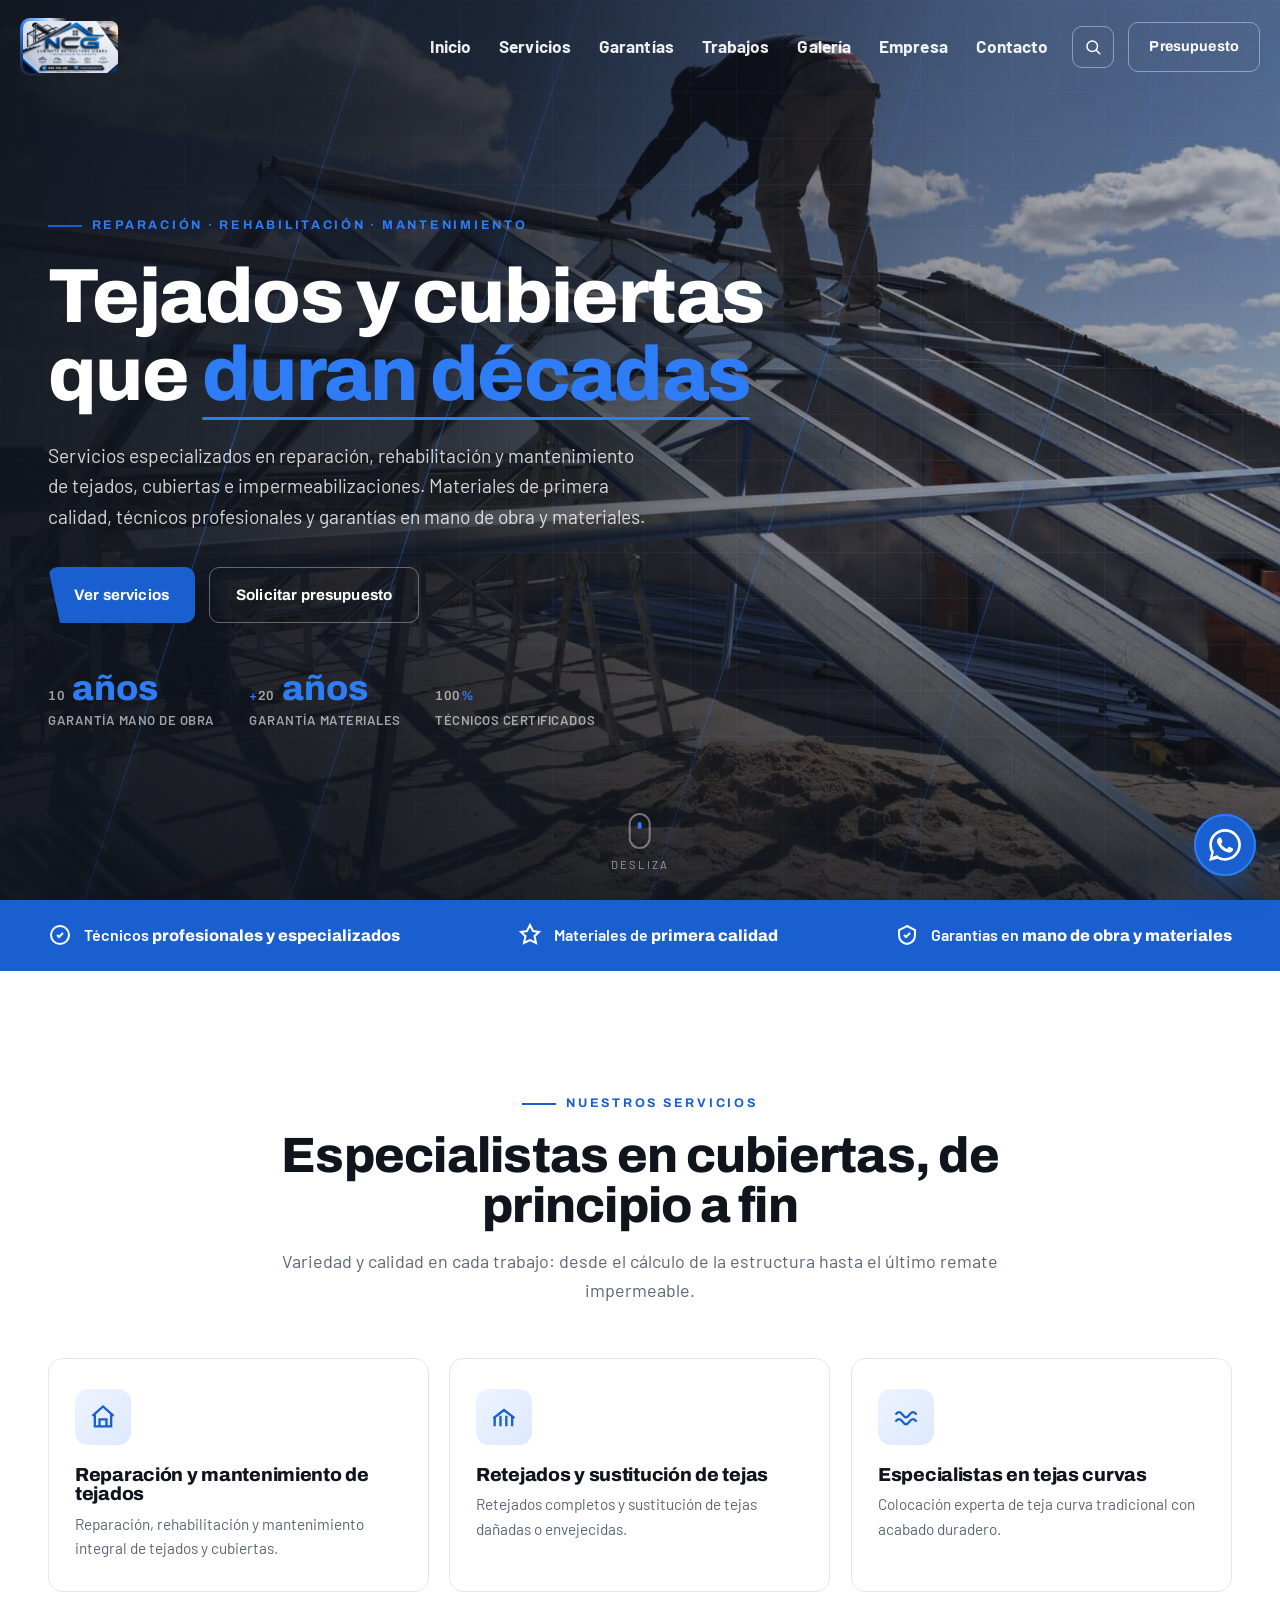
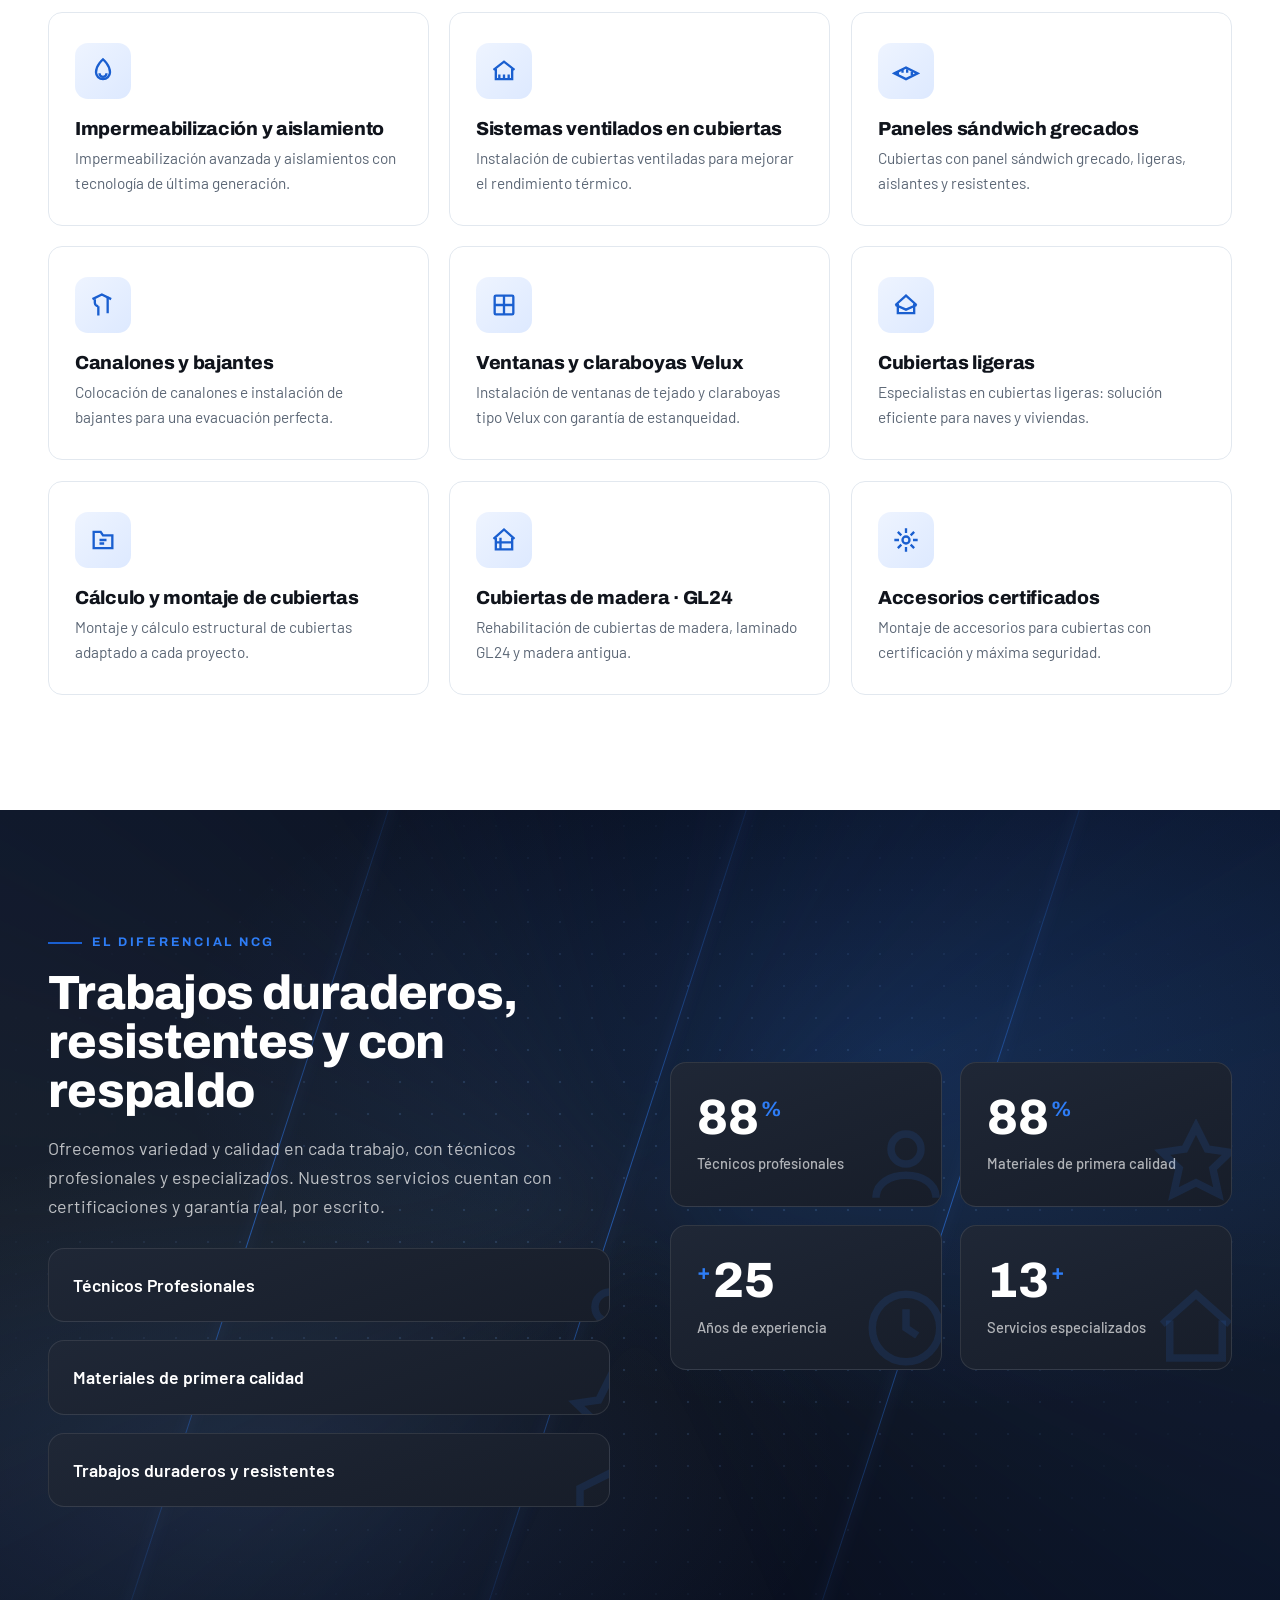
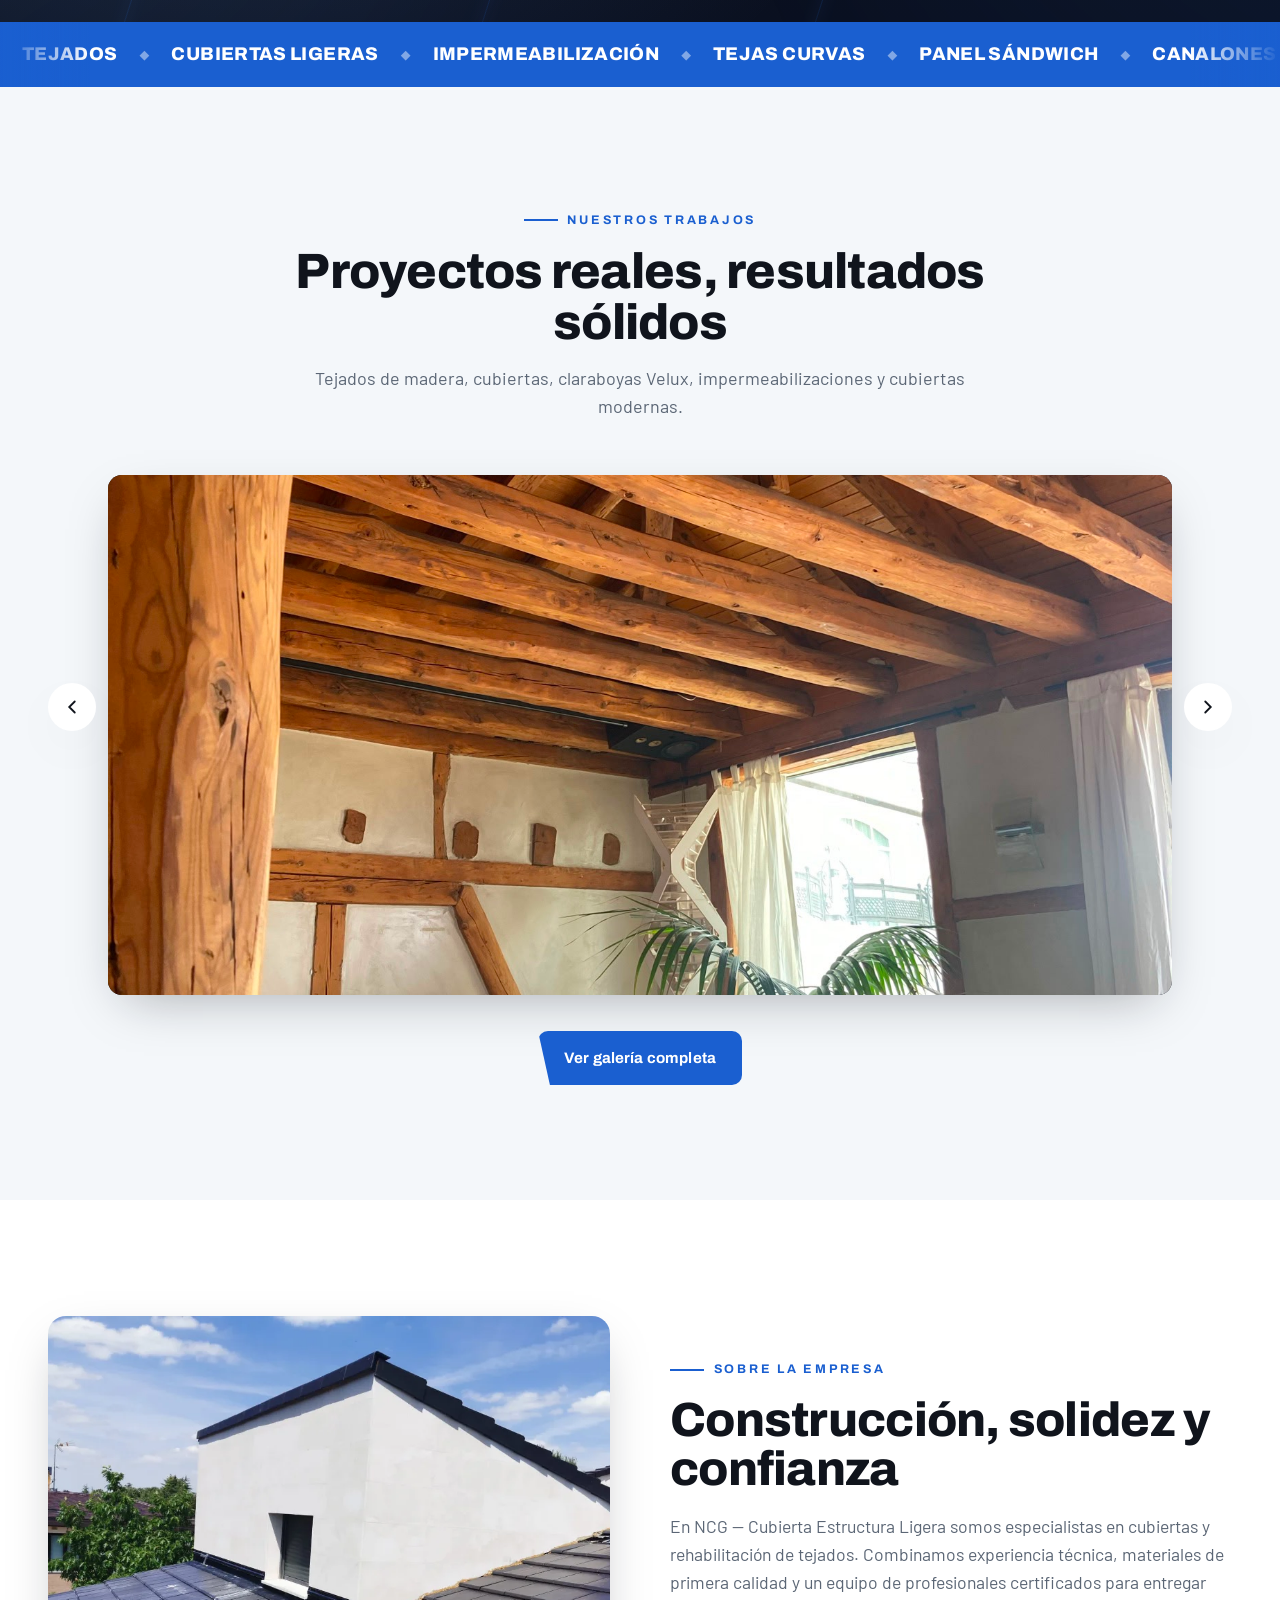
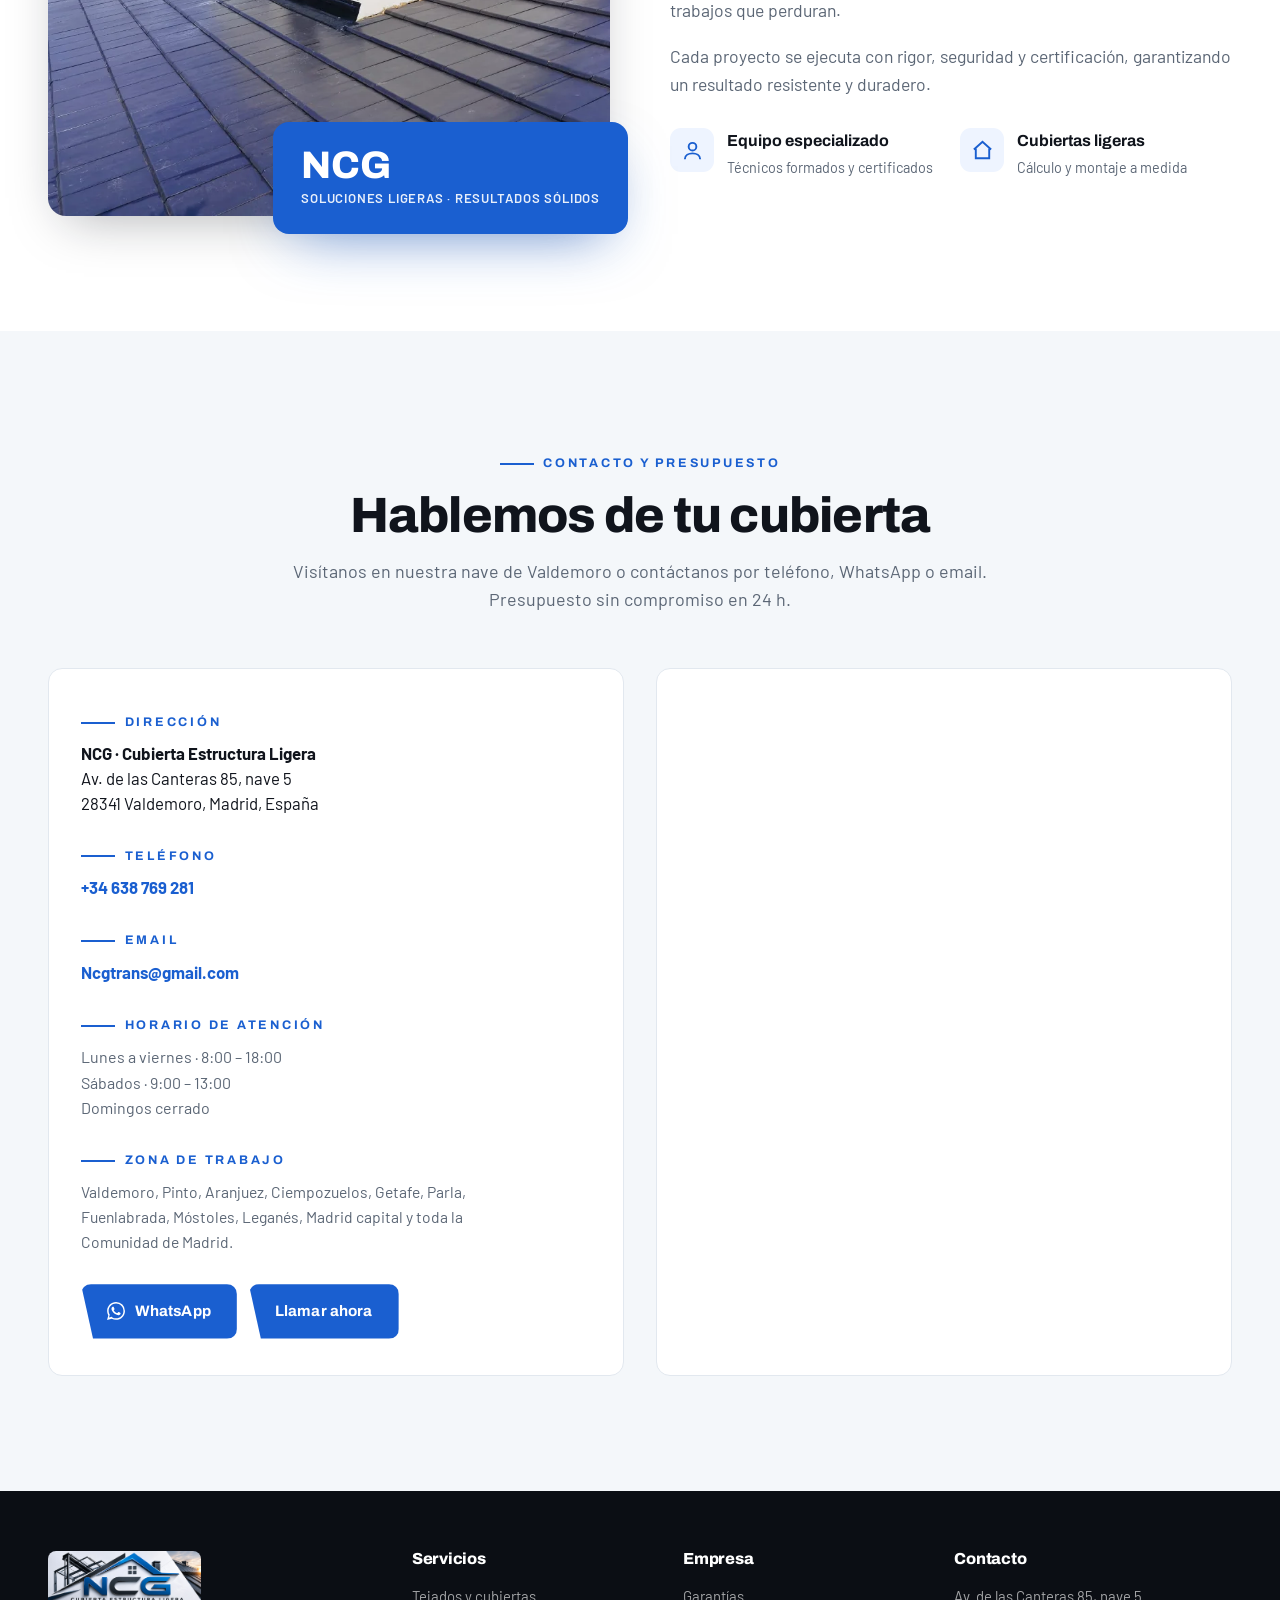
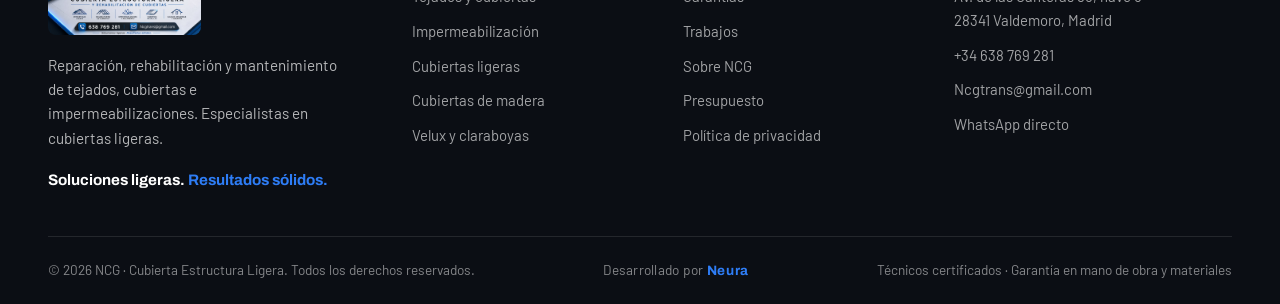
<file: index.html>
<!DOCTYPE html>
<html lang="es">
<head>
<meta charset="UTF-8">
<meta name="viewport" content="width=device-width, initial-scale=1.0">
<title>Cubiertas y tejados en Valdemoro (Madrid) — NCG Cubierta Estructura Ligera</title>
<meta name="description" content="Constructora NCG en Valdemoro, Madrid. Reparación y rehabilitación de tejados, cubiertas ligeras, panel sándwich, impermeabilización, Velux y canalones para viviendas, comunidades y naves en toda la Comunidad de Madrid. +28 años de experiencia. 10 años de garantía en mano de obra y +20 en materiales.">
<meta name="keywords" content="cubiertas Valdemoro, tejados Madrid, cubiertas ligeras Madrid, panel sándwich Madrid, impermeabilización cubiertas Madrid, rehabilitación tejados Valdemoro, Velux Madrid, canalones Madrid, constructora cubiertas Comunidad de Madrid">
<meta name="author" content="NCG · Cubierta Estructura Ligera">
<meta name="robots" content="index, follow">
<meta name="geo.region" content="ES-MD">
<meta name="geo.placename" content="Valdemoro">
<meta name="geo.position" content="40.1916;-3.6741">
<meta name="ICBM" content="40.1916, -3.6741">

<!-- Open Graph -->
<meta property="og:type" content="website">
<meta property="og:locale" content="es_ES">
<meta property="og:title" content="Cubiertas y tejados en Valdemoro (Madrid) — NCG Cubierta Estructura Ligera">
<meta property="og:description" content="Reparación y rehabilitación de tejados, cubiertas ligeras, panel sándwich, impermeabilización y Velux en Valdemoro y toda la Comunidad de Madrid. Técnicos certificados y garantía real.">
<meta property="og:url" content="https://ncgcubiertaestructuraligera.com/">
<meta property="og:image" content="https://ncgcubiertaestructuraligera.com/assets/logo-banner.jpg">
<meta property="og:site_name" content="NCG · Cubierta Estructura Ligera">

<link rel="canonical" href="https://ncgcubiertaestructuraligera.com/">

<!-- JSON-LD: RoofingContractor -->
<script type="application/ld+json">
{
  "@context": "https://schema.org",
  "@type": "RoofingContractor",
  "@id": "https://ncgcubiertaestructuraligera.com/#business",
  "name": "NCG · Cubierta Estructura Ligera",
  "alternateName": "Constructora NCG",
  "description": "Constructora especializada en cubiertas y tejados en Valdemoro, Madrid. Reparación, rehabilitación y mantenimiento de tejados, cubiertas ligeras, panel sándwich, impermeabilización, canalones y ventanas Velux.",
  "url": "https://ncgcubiertaestructuraligera.com/",
  "logo": "https://ncgcubiertaestructuraligera.com/assets/logo-ncg.png",
  "image": "https://ncgcubiertaestructuraligera.com/assets/logo-banner.jpg",
  "telephone": "+34638769281",
  "email": "Ncgtrans@gmail.com",
  "priceRange": "€€",
  "address": {
    "@type": "PostalAddress",
    "streetAddress": "Av. de las Canteras 85, nave 5",
    "addressLocality": "Valdemoro",
    "addressRegion": "Madrid",
    "postalCode": "28341",
    "addressCountry": "ES"
  },
  "geo": {
    "@type": "GeoCoordinates",
    "latitude": 40.1916,
    "longitude": -3.6741
  },
  "areaServed": [
    {"@type": "City", "name": "Valdemoro"},
    {"@type": "City", "name": "Pinto"},
    {"@type": "City", "name": "Ciempozuelos"},
    {"@type": "City", "name": "San Martín de la Vega"},
    {"@type": "City", "name": "Aranjuez"},
    {"@type": "City", "name": "Getafe"},
    {"@type": "City", "name": "Parla"},
    {"@type": "City", "name": "Fuenlabrada"},
    {"@type": "City", "name": "Móstoles"},
    {"@type": "City", "name": "Leganés"},
    {"@type": "City", "name": "Madrid"},
    {"@type": "AdministrativeArea", "name": "Comunidad de Madrid"}
  ],
  "sameAs": [
    "https://wa.me/34638769281"
  ],
  "contactPoint": [{
    "@type": "ContactPoint",
    "telephone": "+34638769281",
    "contactType": "customer service",
    "areaServed": "ES",
    "availableLanguage": ["es"]
  }],
  "hasOfferCatalog": {
    "@type": "OfferCatalog",
    "name": "Servicios de cubiertas y tejados",
    "itemListElement": [
      {"@type": "Offer", "itemOffered": {"@type": "Service", "name": "Reparación y mantenimiento de tejados"}},
      {"@type": "Offer", "itemOffered": {"@type": "Service", "name": "Retejados y sustitución de tejas"}},
      {"@type": "Offer", "itemOffered": {"@type": "Service", "name": "Especialistas en tejas curvas"}},
      {"@type": "Offer", "itemOffered": {"@type": "Service", "name": "Impermeabilización y aislamiento"}},
      {"@type": "Offer", "itemOffered": {"@type": "Service", "name": "Sistemas ventilados en cubiertas"}},
      {"@type": "Offer", "itemOffered": {"@type": "Service", "name": "Paneles sándwich grecados"}},
      {"@type": "Offer", "itemOffered": {"@type": "Service", "name": "Canalones y bajantes"}},
      {"@type": "Offer", "itemOffered": {"@type": "Service", "name": "Ventanas y claraboyas Velux"}},
      {"@type": "Offer", "itemOffered": {"@type": "Service", "name": "Cubiertas ligeras"}},
      {"@type": "Offer", "itemOffered": {"@type": "Service", "name": "Cálculo y montaje de cubiertas"}},
      {"@type": "Offer", "itemOffered": {"@type": "Service", "name": "Cubiertas de madera laminada GL24"}},
      {"@type": "Offer", "itemOffered": {"@type": "Service", "name": "Accesorios certificados"}}
    ]
  }
}
</script>
<link rel="preconnect" href="https://fonts.googleapis.com">
<link rel="preconnect" href="https://fonts.gstatic.com" crossorigin>
<link href="https://fonts.googleapis.com/css2?family=Archivo:wght@500;600;700;800;900&family=Barlow:wght@400;500;600;700&display=swap" rel="stylesheet">
<link rel="icon" type="image/png" href="assets/logo-ncg.png">
<link rel="shortcut icon" type="image/png" href="assets/logo-ncg.png">
<link rel="apple-touch-icon" href="assets/logo-ncg.png">
<link rel="stylesheet" href="assets/styles.css">
<script>document.documentElement.classList.add('js-anim');</script>
<script src="assets/image-slot.js"></script>
</head>
<body style="background-color: rgb(255, 255, 255)">

<div class="scroll-progress" id="sp"></div>

<!-- ============ HEADER ============ -->
<header class="header" id="top">
  <div class="wrap header-inner">
    <a href="#top" class="brand">
      <span class="brand-logo"><img src="assets/logo-banner.jpg" alt="NCG Cubierta Estructura Ligera y Rehabilitación de Cubiertas"></span>
    </a>
    <nav class="nav">
      <a href="#top" id="goTop">Inicio</a>
      <a href="#servicios">Servicios</a>
      <a href="#garantias">Garantías</a>
      <a href="#galeria">Trabajos</a>
      <a href="#" id="openGallery">Galería</a>
      <a href="#sobre">Empresa</a>
      <a href="#contacto">Contacto</a>
    </nav>
    <div class="header-cta">
      <button class="search-toggle" id="searchBtn" type="button" aria-label="Buscar en la web">
        <svg viewBox="0 0 24 24" fill="none" stroke="currentColor" stroke-width="2" stroke-linecap="round" stroke-linejoin="round"><circle cx="11" cy="11" r="7"/><path d="m21 21-4.3-4.3"/></svg>
      </button>
      <a href="#contacto" class="btn btn-ghost">Presupuesto</a>
    </div>
    <button class="menu-toggle" aria-label="Menú"><span></span><span></span><span></span></button>
  </div>
</header>

<!-- ============ HERO ============ -->
<section class="hero" data-screen-label="Hero">
  <div class="hero-bg">
    <div class="hero-photo"><img id="heroImg" src="uploads/NCG%20trabajos%20realizados%208.jpeg" alt="Cubierta ligera con estructura metálica instalada por NCG en Valdemoro, Madrid"></div>
  </div>
  <div class="beams"><span style="left:18%"></span><span style="left:34%"></span><span style="left:62%"></span><span style="left:81%"></span></div>
  <div class="hero-build" aria-hidden="true">
    <div class="bp-grid"></div>
    <svg class="bp-truss" viewBox="0 0 400 120" fill="none">
      <line x1="10" y1="100" x2="390" y2="100" pathLength="1" style="animation-delay:.45s"></line>
      <line x1="10" y1="100" x2="200" y2="18" pathLength="1" style="animation-delay:0s"></line>
      <line x1="200" y1="18" x2="390" y2="100" pathLength="1" style="animation-delay:.2s"></line>
      <line x1="200" y1="18" x2="200" y2="100" pathLength="1" style="animation-delay:.75s"></line>
      <line x1="105" y1="59" x2="200" y2="100" pathLength="1" style="animation-delay:.95s"></line>
      <line x1="295" y1="59" x2="200" y2="100" pathLength="1" style="animation-delay:1.1s"></line>
      <circle cx="200" cy="18" r="4.2" style="animation-delay:.4s"></circle>
      <circle cx="10" cy="100" r="4.2" style="animation-delay:.55s"></circle>
      <circle cx="390" cy="100" r="4.2" style="animation-delay:.6s"></circle>
      <circle cx="200" cy="100" r="4.2" style="animation-delay:.9s"></circle>
      <circle cx="105" cy="59" r="3.6" style="animation-delay:1.05s"></circle>
      <circle cx="295" cy="59" r="3.6" style="animation-delay:1.2s"></circle>
    </svg>
  </div>
  <div class="wrap hero-inner">
    <div class="hero-grid">
      <div class="hero-copy">
        <span class="eyebrow light reveal">Reparación · Rehabilitación · Mantenimiento</span>
        <h1 class="reveal d1">Tejados y cubiertas que <span class="hl">duran décadas</span></h1>
        <p class="lead reveal d2">Servicios especializados en reparación, rehabilitación y mantenimiento de tejados, cubiertas e impermeabilizaciones. Materiales de primera calidad, técnicos profesionales y garantías en mano de obra y materiales.</p>
        <div class="hero-cta reveal d3">
          <a href="#servicios" class="btn">Ver servicios</a>
          <a href="#contacto" class="btn btn-outline-light">Solicitar presupuesto</a>
        </div>
        <div class="hero-stats reveal d4">
          <div class="hstat"><b><span data-count="10">0</span><em> años</em></b><span>Garantía mano de obra</span></div>
          <div class="hstat"><b><span class="pfx">+</span><span data-count="20">0</span><em> años</em></b><span>Garantía materiales</span></div>
          <div class="hstat"><b><span data-count="100">0</span><span class="pfx">%</span></b><span>Técnicos certificados</span></div>
        </div>
      </div>
    </div>
  </div>
  <a href="#servicios" class="scroll-cue"><span class="dot"></span>Desliza</a>
</section>

<!-- ============ TRUST STRIP ============ -->
<div class="trust-strip">
  <div class="wrap">
    <div class="ts"><svg viewBox="0 0 24 24" fill="none" stroke="currentColor" stroke-width="2"><path d="M9 12l2 2 4-4"/><circle cx="12" cy="12" r="9"/></svg><span>Técnicos <b>profesionales y especializados</b></span></div>
    <div class="ts"><svg viewBox="0 0 24 24" fill="none" stroke="currentColor" stroke-width="2"><path d="M12 2l3 6 6 .9-4.5 4.3L18 20l-6-3-6 3 1.5-6.8L3 8.9 9 8z"/></svg><span>Materiales de <b>primera calidad</b></span></div>
    <div class="ts"><svg viewBox="0 0 24 24" fill="none" stroke="currentColor" stroke-width="2"><path d="M9 12l2 2 4-4"/><path d="M12 3l8 4v5c0 5-3.5 8-8 9-4.5-1-8-4-8-9V7z"/></svg><span>Garantías en <b>mano de obra y materiales</b></span></div>
  </div>
</div>

<!-- ============ SERVICIOS ============ -->
<section class="servicios sec-pad" id="servicios" data-screen-label="Servicios">
  <div class="wrap">
    <div class="sec-head center reveal">
      <span class="eyebrow center">Nuestros servicios</span>
      <h2>Especialistas en cubiertas, de principio a fin</h2>
      <p>Variedad y calidad en cada trabajo: desde el cálculo de la estructura hasta el último remate impermeable.</p>
    </div>
    <div class="serv-grid">

      <article class="serv-card reveal">
        <div class="serv-ic"><svg viewBox="0 0 24 24" fill="none" stroke="currentColor" stroke-width="2"><path d="M3 11l9-8 9 8"/><path d="M5 10v10h14V10"/><path d="M9 20v-6h6v6"/></svg></div>
        <h3>Reparación y mantenimiento de tejados</h3>
        <p>Reparación, rehabilitación y mantenimiento integral de tejados y cubiertas.</p>
      </article>

      <article class="serv-card reveal d1">
        <div class="serv-ic"><svg viewBox="0 0 24 24" fill="none" stroke="currentColor" stroke-width="2"><path d="M3 13l9-7 9 7"/><path d="M4 12l0 8M9 11l0 9M14 11l0 9M19 12l0 8"/></svg></div>
        <h3>Retejados y sustitución de tejas</h3>
        <p>Retejados completos y sustitución de tejas dañadas o envejecidas.</p>
      </article>

      <article class="serv-card reveal d2">
        <div class="serv-ic"><svg viewBox="0 0 24 24" fill="none" stroke="currentColor" stroke-width="2"><path d="M3 16c2-3 4-3 6 0s4 3 6 0 4-3 6 0"/><path d="M3 10c2-3 4-3 6 0s4 3 6 0 4-3 6 0"/></svg></div>
        <h3>Especialistas en tejas curvas</h3>
        <p>Colocación experta de teja curva tradicional con acabado duradero.</p>
      </article>

      <article class="serv-card reveal">
        <div class="serv-ic"><svg viewBox="0 0 24 24" fill="none" stroke="currentColor" stroke-width="2"><path d="M12 2s6 5 6 11a6 6 0 01-12 0c0-6 6-11 6-11z"/><path d="M9 14a3 3 0 006 0"/></svg></div>
        <h3>Impermeabilización y aislamiento</h3>
        <p>Impermeabilización avanzada y aislamientos con tecnología de última generación.</p>
      </article>

      <article class="serv-card reveal d1">
        <div class="serv-ic"><svg viewBox="0 0 24 24" fill="none" stroke="currentColor" stroke-width="2"><path d="M3 11l9-7 9 7"/><path d="M5 10v9h14v-9"/><path d="M8 19v-4M12 19v-4M16 19v-4"/></svg></div>
        <h3>Sistemas ventilados en cubiertas</h3>
        <p>Instalación de cubiertas ventiladas para mejorar el rendimiento térmico.</p>
      </article>

      <article class="serv-card reveal d2">
        <div class="serv-ic"><svg viewBox="0 0 24 24" fill="none" stroke="currentColor" stroke-width="2"><path d="M2 14l10-5 10 5-10 5z"/><path d="M5 12.5v3M9 10.5v3M13 10.5v3M17 12.5v3"/></svg></div>
        <h3>Paneles sándwich grecados</h3>
        <p>Cubiertas con panel sándwich grecado, ligeras, aislantes y resistentes.</p>
      </article>

      <article class="serv-card reveal">
        <div class="serv-ic"><svg viewBox="0 0 24 24" fill="none" stroke="currentColor" stroke-width="2"><path d="M3 7l8-4 8 4"/><path d="M5 7v3a3 3 0 003 3h0"/><path d="M8 13v8"/><path d="M16 5v14"/></svg></div>
        <h3>Canalones y bajantes</h3>
        <p>Colocación de canalones e instalación de bajantes para una evacuación perfecta.</p>
      </article>

      <article class="serv-card reveal d1">
        <div class="serv-ic"><svg viewBox="0 0 24 24" fill="none" stroke="currentColor" stroke-width="2"><rect x="4" y="4" width="16" height="16" rx="1"/><path d="M12 4v16M4 12h16"/></svg></div>
        <h3>Ventanas y claraboyas Velux</h3>
        <p>Instalación de ventanas de tejado y claraboyas tipo Velux con garantía de estanqueidad.</p>
      </article>

      <article class="serv-card reveal d2">
        <div class="serv-ic"><svg viewBox="0 0 24 24" fill="none" stroke="currentColor" stroke-width="2"><path d="M3 12l9-8 9 8"/><path d="M5 11v8h14v-8"/><path d="M3 12l9 4 9-4"/></svg></div>
        <h3>Cubiertas ligeras</h3>
        <p>Especialistas en cubiertas ligeras: solución eficiente para naves y viviendas.</p>
      </article>

      <article class="serv-card reveal">
        <div class="serv-ic"><svg viewBox="0 0 24 24" fill="none" stroke="currentColor" stroke-width="2"><path d="M4 19V5h6l2 3h8v11z"/><path d="M9 12h6M9 15h4"/></svg></div>
        <h3>Cálculo y montaje de cubiertas</h3>
        <p>Montaje y cálculo estructural de cubiertas adaptado a cada proyecto.</p>
      </article>

      <article class="serv-card reveal d1">
        <div class="serv-ic"><svg viewBox="0 0 24 24" fill="none" stroke="currentColor" stroke-width="2"><path d="M3 11l9-8 9 8"/><path d="M5 10v10h14V10"/><path d="M5 14h14M9 10v10"/></svg></div>
        <h3>Cubiertas de madera · GL24</h3>
        <p>Rehabilitación de cubiertas de madera, laminado GL24 y madera antigua.</p>
      </article>

      <article class="serv-card reveal d2">
        <div class="serv-ic"><svg viewBox="0 0 24 24" fill="none" stroke="currentColor" stroke-width="2"><circle cx="12" cy="12" r="3"/><path d="M12 2v4M12 18v4M2 12h4M18 12h4M5 5l3 3M16 16l3 3M19 5l-3 3M8 16l-3 3"/></svg></div>
        <h3>Accesorios certificados</h3>
        <p>Montaje de accesorios para cubiertas con certificación y máxima seguridad.</p>
      </article>

    </div>
  </div>
</section>

<!-- ============ GARANTÍAS ============ -->
<section class="garantias sec-pad" id="garantias" data-screen-label="Garantías">
  <div class="gbg"><span style="left:20%"></span><span style="left:48%"></span><span style="left:74%"></span></div>
  <div class="wrap">
    <div class="gar-grid">
      <div class="gar-left reveal-l">
        <span class="eyebrow light">El diferencial NCG</span>
        <h2>Trabajos duraderos, resistentes y con respaldo</h2>
        <p>Ofrecemos variedad y calidad en cada trabajo, con técnicos profesionales y especializados. Nuestros servicios cuentan con certificaciones y garantía real, por escrito.</p>
        <div class="gar-cards">
          <div class="stat-card">
            <div class="lab gar-title">Técnicos Profesionales</div>
            <div class="ic"><svg viewBox="0 0 24 24" fill="none" stroke="currentColor" stroke-width="2"><circle cx="12" cy="8" r="4"/><path d="M4 21c0-4 4-6 8-6s8 2 8 6"/></svg></div>
          </div>
          <div class="stat-card">
            <div class="lab gar-title">Materiales de primera calidad</div>
            <div class="ic"><svg viewBox="0 0 24 24" fill="none" stroke="currentColor" stroke-width="2"><path d="M12 2l3 6 6 .9-4.5 4.3L18 20l-6-3-6 3 1.5-6.8L3 8.9 9 8z"/></svg></div>
          </div>
          <div class="stat-card">
            <div class="lab gar-title">Trabajos duraderos y resistentes</div>
            <div class="ic"><svg viewBox="0 0 24 24" fill="none" stroke="currentColor" stroke-width="2"><path d="M12 3l8 4v5c0 5-3.5 8-8 9-4.5-1-8-4-8-9V7z"/></svg></div>
          </div>
        </div>
      </div>
      <div class="stat-cards reveal-r">
        <div class="stat-card">
          <div class="big"><span data-count="100" data-prefix="">0</span><span class="suf">%</span></div>
          <div class="lab">Técnicos profesionales</div>
          <div class="ic"><svg viewBox="0 0 24 24" fill="none" stroke="currentColor" stroke-width="2"><circle cx="12" cy="8" r="4"/><path d="M4 21c0-4 4-6 8-6s8 2 8 6"/></svg></div>
        </div>
        <div class="stat-card">
          <div class="big"><span data-count="100" data-prefix="">0</span><span class="suf">%</span></div>
          <div class="lab">Materiales de primera calidad</div>
          <div class="ic"><svg viewBox="0 0 24 24" fill="none" stroke="currentColor" stroke-width="2"><path d="M12 2l3 6 6 .9-4.5 4.3L18 20l-6-3-6 3 1.5-6.8L3 8.9 9 8z"/></svg></div>
        </div>
        <div class="stat-card">
          <div class="big"><span class="suf">+</span><span data-count="28" data-prefix="">0</span></div>
          <div class="lab">Años de experiencia</div>
          <div class="ic"><svg viewBox="0 0 24 24" fill="none" stroke="currentColor" stroke-width="2"><circle cx="12" cy="12" r="9"/><path d="M12 7v5l3 2"/></svg></div>
        </div>
        <div class="stat-card">
          <div class="big"><span data-count="15" data-prefix="">0</span><span class="suf">+</span></div>
          <div class="lab">Servicios especializados</div>
          <div class="ic"><svg viewBox="0 0 24 24" fill="none" stroke="currentColor" stroke-width="2"><path d="M3 11l9-8 9 8"/><path d="M5 10v10h14V10"/></svg></div>
        </div>
      </div>
    </div>
  </div>
</section>

<!-- ============ CINTA / MARQUEE ============ -->
<div class="marquee" aria-hidden="true">
  <div class="marquee-track">
    <span>Tejados</span><i>◆</i><span>Cubiertas ligeras</span><i>◆</i><span>Impermeabilización</span><i>◆</i><span>Tejas curvas</span><i>◆</i><span>Panel sándwich</span><i>◆</i><span>Canalones y bajantes</span><i>◆</i><span>Ventanas Velux</span><i>◆</i><span>Madera GL24</span><i>◆</i>
    <span>Tejados</span><i>◆</i><span>Cubiertas ligeras</span><i>◆</i><span>Impermeabilización</span><i>◆</i><span>Tejas curvas</span><i>◆</i><span>Panel sándwich</span><i>◆</i><span>Canalones y bajantes</span><i>◆</i><span>Ventanas Velux</span><i>◆</i><span>Madera GL24</span><i>◆</i>
  </div>
</div>

<!-- ============ GALERÍA ============ -->
<section class="galeria sec-pad" id="galeria" data-screen-label="Galería">
  <div class="wrap">
    <div class="sec-head center reveal">
      <span class="eyebrow center">Nuestros trabajos</span>
      <h2>Proyectos reales, resultados sólidos</h2>
      <p>Tejados de madera, cubiertas, claraboyas Velux, impermeabilizaciones y cubiertas modernas.</p>
    </div>
    <div class="carousel reveal" id="galCarousel">
      <button class="car-btn car-prev" id="carPrev" aria-label="Anterior">
        <svg viewBox="0 0 24 24" fill="none" stroke="currentColor" stroke-width="2" stroke-linecap="round"><path d="M15 18l-6-6 6-6"/></svg>
      </button>
      <div class="car-viewport">
        <div class="car-track" id="carTrack"></div>
      </div>
      <button class="car-btn car-next" id="carNext" aria-label="Siguiente">
        <svg viewBox="0 0 24 24" fill="none" stroke="currentColor" stroke-width="2" stroke-linecap="round"><path d="M9 6l6 6-6 6"/></svg>
      </button>
      <div class="car-dots" id="carDots"></div>
    </div>
    <p class="gal-foot reveal">
      <a href="#" id="openGalleryFromSection" class="btn btn-outline">Ver galería completa</a>
    </p>
  </div>
</section>

<!-- ============ SOBRE ============ -->
<section class="sobre sec-pad" id="sobre" data-screen-label="Sobre la empresa">
  <div class="wrap">
    <div class="sobre-grid">
      <div class="sobre-media reveal-l">
        <img src="assets/sobre-empresa.webp" alt="Equipo NCG trabajando en estructura ligera">
        <div class="badge"><b>NCG</b><span>Soluciones ligeras · Resultados sólidos</span></div>
      </div>
      <div class="sobre-text reveal-r">
        <span class="eyebrow">Sobre la empresa</span>
        <h2>Construcción, solidez y confianza</h2>
        <p>En NCG — Cubierta Estructura Ligera somos especialistas en cubiertas y rehabilitación de tejados. Combinamos experiencia técnica, materiales de primera calidad y un equipo de profesionales certificados para entregar trabajos que perduran.</p>
        <p>Cada proyecto se ejecuta con rigor, seguridad y certificación, garantizando un resultado resistente y duradero.</p>
        <div class="sobre-feats">
          <div class="sf"><div class="ic"><svg viewBox="0 0 24 24" fill="none" stroke="currentColor" stroke-width="2"><circle cx="12" cy="8" r="4"/><path d="M4 21c0-4 4-6 8-6s8 2 8 6"/></svg></div><div><b>Equipo especializado</b><span>Técnicos formados y certificados</span></div></div>
          <div class="sf"><div class="ic"><svg viewBox="0 0 24 24" fill="none" stroke="currentColor" stroke-width="2"><path d="M3 11l9-8 9 8"/><path d="M5 10v10h14V10"/></svg></div><div><b>Cubiertas ligeras</b><span>Cálculo y montaje a medida</span></div></div>
        </div>
      </div>
    </div>
  </div>
</section>

<!-- ============ CONTACTO ============ -->
<section class="contacto sec-pad" id="contacto" data-screen-label="Contacto" style="background:var(--paper);">
  <div class="wrap">
    <div class="sec-head center reveal">
      <span class="eyebrow center">Contacto y presupuesto</span>
      <h2>Hablemos de tu cubierta</h2>
      <p>Visítanos en nuestra nave de Valdemoro o contáctanos por teléfono, WhatsApp o email. Presupuesto sin compromiso en 24 h.</p>
    </div>

    <div class="cont-grid" style="display:grid;grid-template-columns:1fr 1fr;gap:32px;align-items:stretch;margin-top:48px;">

      <div class="cont-info reveal-l" style="background:var(--white);border:1px solid var(--line);border-radius:var(--r);padding:36px 32px;display:flex;flex-direction:column;gap:22px;">
        <div>
          <span class="eyebrow">Dirección</span>
          <p style="margin-top:8px;font-size:1.05rem;line-height:1.5;color:var(--ink);">
            <strong>NCG · Cubierta Estructura Ligera</strong><br>
            Av. de las Canteras 85, nave 5<br>
            28341 Valdemoro, Madrid, España
          </p>
        </div>

        <div>
          <span class="eyebrow">Teléfono</span>
          <p style="margin-top:8px;font-size:1.05rem;">
            <a href="tel:+34638769281" style="color:var(--blue);font-weight:700;">+34 638 769 281</a>
          </p>
        </div>

        <div>
          <span class="eyebrow">Email</span>
          <p style="margin-top:8px;font-size:1.05rem;">
            <a href="mailto:Ncgtrans@gmail.com" style="color:var(--blue);font-weight:700;">Ncgtrans@gmail.com</a>
          </p>
        </div>

        <div>
          <span class="eyebrow">Horario de atención</span>
          <p style="margin-top:8px;font-size:1rem;color:var(--steel);line-height:1.6;">
            Lunes a viernes · 8:00 – 18:00<br>
            Sábados · 9:00 – 13:00<br>
            Domingos cerrado
          </p>
        </div>

        <div>
          <span class="eyebrow">Zona de trabajo</span>
          <p style="margin-top:8px;font-size:.98rem;color:var(--steel);line-height:1.6;">
            Valdemoro, Pinto, Aranjuez, Ciempozuelos, Getafe, Parla, Fuenlabrada, Móstoles, Leganés, Madrid capital y toda la Comunidad de Madrid.
          </p>
        </div>

        <div style="display:flex;gap:12px;flex-wrap:wrap;margin-top:8px;">
          <a href="https://wa.me/34638769281?text=Hola%20NCG,%20quiero%20solicitar%20un%20presupuesto" target="_blank" rel="noopener" class="btn">
            <svg viewBox="0 0 24 24" fill="currentColor" aria-hidden="true" style="width:18px;height:18px;"><path d="M.057 24l1.687-6.163a11.867 11.867 0 01-1.587-5.945C.16 5.335 5.495 0 12.05 0a11.817 11.817 0 018.413 3.488 11.824 11.824 0 013.48 8.414c-.003 6.557-5.338 11.892-11.893 11.892a11.9 11.9 0 01-5.688-1.448L.057 24zm6.597-3.807c1.676.995 3.276 1.591 5.392 1.592 5.448 0 9.886-4.434 9.889-9.885.002-5.462-4.415-9.89-9.881-9.892-5.452 0-9.887 4.434-9.889 9.884a9.86 9.86 0 001.51 5.26l-.999 3.648 3.978-1.207zm11.387-5.464c-.074-.124-.272-.198-.57-.347-.297-.149-1.758-.868-2.031-.967-.272-.099-.47-.149-.669.149-.198.297-.768.967-.941 1.165-.173.198-.347.223-.644.074-.297-.149-1.255-.462-2.39-1.475-.883-.788-1.48-1.761-1.653-2.059-.173-.297-.018-.458.13-.606.134-.133.297-.347.446-.521.151-.172.2-.296.3-.495.099-.198.05-.372-.025-.521-.075-.148-.669-1.611-.916-2.206-.242-.579-.487-.501-.669-.51l-.57-.01c-.198 0-.52.074-.792.372s-1.04 1.016-1.04 2.479 1.065 2.876 1.213 3.074c.149.198 2.095 3.2 5.076 4.487.709.306 1.263.489 1.694.626.712.226 1.36.194 1.872.118.571-.085 1.758-.719 2.006-1.413.248-.695.248-1.29.173-1.414z"/></svg>
            WhatsApp
          </a>
          <a href="tel:+34638769281" class="btn btn-outline">Llamar ahora</a>
        </div>
      </div>

      <div class="cont-map reveal-r" style="border-radius:var(--r);overflow:hidden;border:1px solid var(--line);min-height:520px;background:var(--white);">
        <iframe
          title="Ubicación de NCG Cubierta Estructura Ligera en Valdemoro, Madrid"
          src="https://www.google.com/maps?q=Av.%20de%20las%20Canteras%2085%2C%20Valdemoro%2C%20Madrid&output=embed"
          width="100%" height="100%" style="border:0;display:block;min-height:520px;"
          loading="lazy" referrerpolicy="no-referrer-when-downgrade" allowfullscreen></iframe>
      </div>

    </div>
  </div>
</section>

<style>
  @media (max-width: 820px){
    .cont-grid{grid-template-columns:1fr !important;}
    .cont-map{min-height:340px !important;}
    .cont-map iframe{min-height:340px !important;}
  }
</style>

<!-- ============ FOOTER ============ -->
<footer class="footer">
  <div class="wrap">
    <div class="foot-grid">
      <div class="foot-brand">
        <img src="assets/logo-banner.jpg" alt="NCG">
        <p>Reparación, rehabilitación y mantenimiento de tejados, cubiertas e impermeabilizaciones. Especialistas en cubiertas ligeras.</p>
        <p class="foot-tag">Soluciones ligeras. <em>Resultados sólidos.</em></p>
      </div>
      <div class="foot-col">
        <h4>Servicios</h4>
        <a href="#servicios">Tejados y cubiertas</a>
        <a href="#servicios">Impermeabilización</a>
        <a href="#servicios">Cubiertas ligeras</a>
        <a href="#servicios">Cubiertas de madera</a>
        <a href="#servicios">Velux y claraboyas</a>
      </div>
      <div class="foot-col">
        <h4>Empresa</h4>
        <a href="#garantias">Garantías</a>
        <a href="#galeria">Trabajos</a>
        <a href="#sobre">Sobre NCG</a>
        <a href="#contacto">Presupuesto</a>
        <a href="privacidad.html">Política de privacidad</a>
      </div>
      <div class="foot-col">
        <h4>Contacto</h4>
        <ul>
          <li>Av. de las Canteras 85, nave 5<br>28341 Valdemoro, Madrid</li>
          <li><a href="tel:+34638769281">+34 638 769 281</a></li>
          <li><a href="mailto:Ncgtrans@gmail.com">Ncgtrans@gmail.com</a></li>
          <li><a href="https://wa.me/34638769281" target="_blank">WhatsApp directo</a></li>
        </ul>
      </div>
    </div>
    <div class="foot-bottom">
      <span>© <span id="yr">2026</span> NCG · Cubierta Estructura Ligera. Todos los derechos reservados.</span>
      <span class="foot-credit">Desarrollado por <a href="https://wa.me/34638769281" target="_blank" rel="noopener"><b>Neura</b></a></span>
      <span>Técnicos certificados · Garantía en mano de obra y materiales</span>
    </div>
  </div>
</footer>

<!-- ============ OVERLAY DE BÚSQUEDA ============ -->
<div class="search-overlay" id="searchOverlay" hidden role="dialog" aria-modal="true" aria-label="Buscar en la web">
  <div class="search-backdrop" data-close></div>
  <div class="search-card">
    <div class="search-input-row">
      <svg class="search-ic" viewBox="0 0 24 24" fill="none" stroke="currentColor" stroke-width="2" stroke-linecap="round" stroke-linejoin="round"><circle cx="11" cy="11" r="7"/><path d="m21 21-4.3-4.3"/></svg>
      <input type="search" id="searchInput" placeholder="Buscar servicios, secciones, contacto…" autocomplete="off" spellcheck="false">
      <button class="search-close" id="searchClose" type="button" aria-label="Cerrar">
        <svg viewBox="0 0 24 24" fill="none" stroke="currentColor" stroke-width="2.4" stroke-linecap="round"><path d="M6 6l12 12M18 6l-12 12"/></svg>
      </button>
    </div>
    <ul class="search-results" id="searchResults" role="listbox"></ul>
    <p class="search-empty" id="searchEmpty" hidden>Sin resultados. Prueba con otra palabra.</p>
    <p class="search-hint" id="searchHint">Empieza a escribir. Usa <kbd>↑</kbd> <kbd>↓</kbd> para navegar y <kbd>Enter</kbd> para ir.</p>
  </div>
</div>

<!-- ============ GALERÍA OVERLAY ============ -->
<div class="gallery-overlay" id="galleryOverlay" aria-hidden="true" role="dialog" aria-label="Galería de trabajos">
  <div class="gov-head">
    <div>
      <span class="gov-eyebrow">Galería completa</span>
      <h2>Trabajos realizados</h2>
    </div>
    <button class="gov-close" id="closeGallery" aria-label="Cerrar galería">
      <svg viewBox="0 0 24 24" fill="none" stroke="currentColor" stroke-width="2" stroke-linecap="round"><path d="M18 6L6 18M6 6l12 12"/></svg>
    </button>
  </div>
  <div class="gov-filters" id="govFilters" role="tablist" aria-label="Filtros de galería">
    <button class="gov-chip is-active" data-filter="todos" type="button">Todos</button>
    <button class="gov-chip" data-filter="techos" type="button">Techos</button>
    <button class="gov-chip" data-filter="madera" type="button">Madera</button>
    <button class="gov-chip" data-filter="policarbonato" type="button">Policarbonato</button>
    <button class="gov-chip" data-filter="estructuras" type="button">Estructuras</button>
    <button class="gov-chip" data-filter="finalizados" type="button">Finalizados</button>
  </div>
  <div class="gov-grid" id="govGrid"></div>
  <div class="gov-empty" id="govEmpty" hidden>
    <p>No hay trabajos en esta categoría todavía.</p>
  </div>
  <div class="gov-cta" id="govCta">
    <div class="gov-cta-text">
      <h3>¿Querés un trabajo similar?</h3>
      <p>Solicitá una cotización sin compromiso. Te respondemos al instante.</p>
    </div>
    <a class="gov-cta-btn" target="_blank" rel="noopener"
       href="https://wa.me/34638769281?text=Hola%20NCG,%20vi%20la%20galer%C3%ADa%20y%20quiero%20cotizar%20un%20trabajo%20similar.">
      <svg viewBox="0 0 24 24" fill="currentColor" aria-hidden="true"><path d="M.057 24l1.687-6.163a11.867 11.867 0 01-1.587-5.945C.16 5.335 5.495 0 12.05 0a11.817 11.817 0 018.413 3.488 11.824 11.824 0 013.48 8.414c-.003 6.557-5.338 11.892-11.893 11.892a11.9 11.9 0 01-5.688-1.448L.057 24zm6.597-3.807c1.676.995 3.276 1.591 5.392 1.592 5.448 0 9.886-4.434 9.889-9.885.002-5.462-4.415-9.89-9.881-9.892-5.452 0-9.887 4.434-9.889 9.884a9.86 9.86 0 001.51 5.26l-.999 3.648 3.978-1.207zm11.387-5.464c-.074-.124-.272-.198-.57-.347-.297-.149-1.758-.868-2.031-.967-.272-.099-.47-.149-.669.149-.198.297-.768.967-.941 1.165-.173.198-.347.223-.644.074-.297-.149-1.255-.462-2.39-1.475-.883-.788-1.48-1.761-1.653-2.059-.173-.297-.018-.458.13-.606.134-.133.297-.347.446-.521.151-.172.2-.296.3-.495.099-.198.05-.372-.025-.521-.075-.148-.669-1.611-.916-2.206-.242-.579-.487-.501-.669-.51l-.57-.01c-.198 0-.52.074-.792.372s-1.04 1.016-1.04 2.479 1.065 2.876 1.213 3.074c.149.198 2.095 3.2 5.076 4.487.709.306 1.263.489 1.694.626.712.226 1.36.194 1.872.118.571-.085 1.758-.719 2.006-1.413.248-.695.248-1.29.173-1.414z"/></svg>
      Consultar por WhatsApp
    </a>
  </div>
</div>

<!-- ============ LIGHTBOX ============ -->
<div class="lightbox" id="lightbox" aria-hidden="true" role="dialog" aria-label="Imagen ampliada">
  <button class="lb-close" id="lbClose" aria-label="Cerrar">
    <svg viewBox="0 0 24 24" fill="none" stroke="currentColor" stroke-width="2" stroke-linecap="round"><path d="M18 6L6 18M6 6l12 12"/></svg>
  </button>
  <button class="lb-nav lb-prev" id="lbPrev" aria-label="Anterior">
    <svg viewBox="0 0 24 24" fill="none" stroke="currentColor" stroke-width="2" stroke-linecap="round"><path d="M15 18l-6-6 6-6"/></svg>
  </button>
  <div class="lb-stage">
    <img class="lb-img" id="lbImg" alt="">
    <div class="lb-info" id="lbInfo">
      <span class="lb-cat" id="lbCat"></span>
      <h3 class="lb-title" id="lbTitle"></h3>
      <p class="lb-desc" id="lbDesc"></p>
      <a class="lb-wa" id="lbWa" target="_blank" rel="noopener" href="#">
        <svg viewBox="0 0 24 24" fill="currentColor" aria-hidden="true"><path d="M.057 24l1.687-6.163a11.867 11.867 0 01-1.587-5.945C.16 5.335 5.495 0 12.05 0a11.817 11.817 0 018.413 3.488 11.824 11.824 0 013.48 8.414c-.003 6.557-5.338 11.892-11.893 11.892a11.9 11.9 0 01-5.688-1.448L.057 24zm6.597-3.807c1.676.995 3.276 1.591 5.392 1.592 5.448 0 9.886-4.434 9.889-9.885.002-5.462-4.415-9.89-9.881-9.892-5.452 0-9.887 4.434-9.889 9.884a9.86 9.86 0 001.51 5.26l-.999 3.648 3.978-1.207zm11.387-5.464c-.074-.124-.272-.198-.57-.347-.297-.149-1.758-.868-2.031-.967-.272-.099-.47-.149-.669.149-.198.297-.768.967-.941 1.165-.173.198-.347.223-.644.074-.297-.149-1.255-.462-2.39-1.475-.883-.788-1.48-1.761-1.653-2.059-.173-.297-.018-.458.13-.606.134-.133.297-.347.446-.521.151-.172.2-.296.3-.495.099-.198.05-.372-.025-.521-.075-.148-.669-1.611-.916-2.206-.242-.579-.487-.501-.669-.51l-.57-.01c-.198 0-.52.074-.792.372s-1.04 1.016-1.04 2.479 1.065 2.876 1.213 3.074c.149.198 2.095 3.2 5.076 4.487.709.306 1.263.489 1.694.626.712.226 1.36.194 1.872.118.571-.085 1.758-.719 2.006-1.413.248-.695.248-1.29.173-1.414z"/></svg>
        Consultar por un trabajo similar
      </a>
    </div>
  </div>
  <button class="lb-nav lb-next" id="lbNext" aria-label="Siguiente">
    <svg viewBox="0 0 24 24" fill="none" stroke="currentColor" stroke-width="2" stroke-linecap="round"><path d="M9 6l6 6-6 6"/></svg>
  </button>
  <div class="lb-counter" id="lbCounter"></div>
</div>

<!-- ============ WHATSAPP FLOTANTE ============ -->
<a href="https://wa.me/34638769281?text=Hola%20NCG,%20quiero%20solicitar%20un%20presupuesto" target="_blank" class="wa-float" aria-label="WhatsApp">
  <span class="tip">¿Hablamos? Pide presupuesto</span>
  <svg viewBox="0 0 24 24" fill="currentColor"><path d="M.057 24l1.687-6.163a11.867 11.867 0 01-1.587-5.945C.16 5.335 5.495 0 12.05 0a11.817 11.817 0 018.413 3.488 11.824 11.824 0 013.48 8.414c-.003 6.557-5.338 11.892-11.893 11.892a11.9 11.9 0 01-5.688-1.448L.057 24zm6.597-3.807c1.676.995 3.276 1.591 5.392 1.592 5.448 0 9.886-4.434 9.889-9.885.002-5.462-4.415-9.89-9.881-9.892-5.452 0-9.887 4.434-9.889 9.884a9.86 9.86 0 001.51 5.26l-.999 3.648 3.978-1.207zm11.387-5.464c-.074-.124-.272-.198-.57-.347-.297-.149-1.758-.868-2.031-.967-.272-.099-.47-.149-.669.149-.198.297-.768.967-.941 1.165-.173.198-.347.223-.644.074-.297-.149-1.255-.462-2.39-1.475-.883-.788-1.48-1.761-1.653-2.059-.173-.297-.018-.458.13-.606.134-.133.297-.347.446-.521.151-.172.2-.296.3-.495.099-.198.05-.372-.025-.521-.075-.148-.669-1.611-.916-2.206-.242-.579-.487-.501-.669-.51l-.57-.01c-.198 0-.52.074-.792.372s-1.04 1.016-1.04 2.479 1.065 2.876 1.213 3.074c.149.198 2.095 3.2 5.076 4.487.709.306 1.263.489 1.694.626.712.226 1.36.194 1.872.118.571-.085 1.758-.719 2.006-1.413.248-.695.248-1.29.173-1.414z"/></svg>
</a>

<script src="assets/main.js"></script>
</body>
</html>
</file>
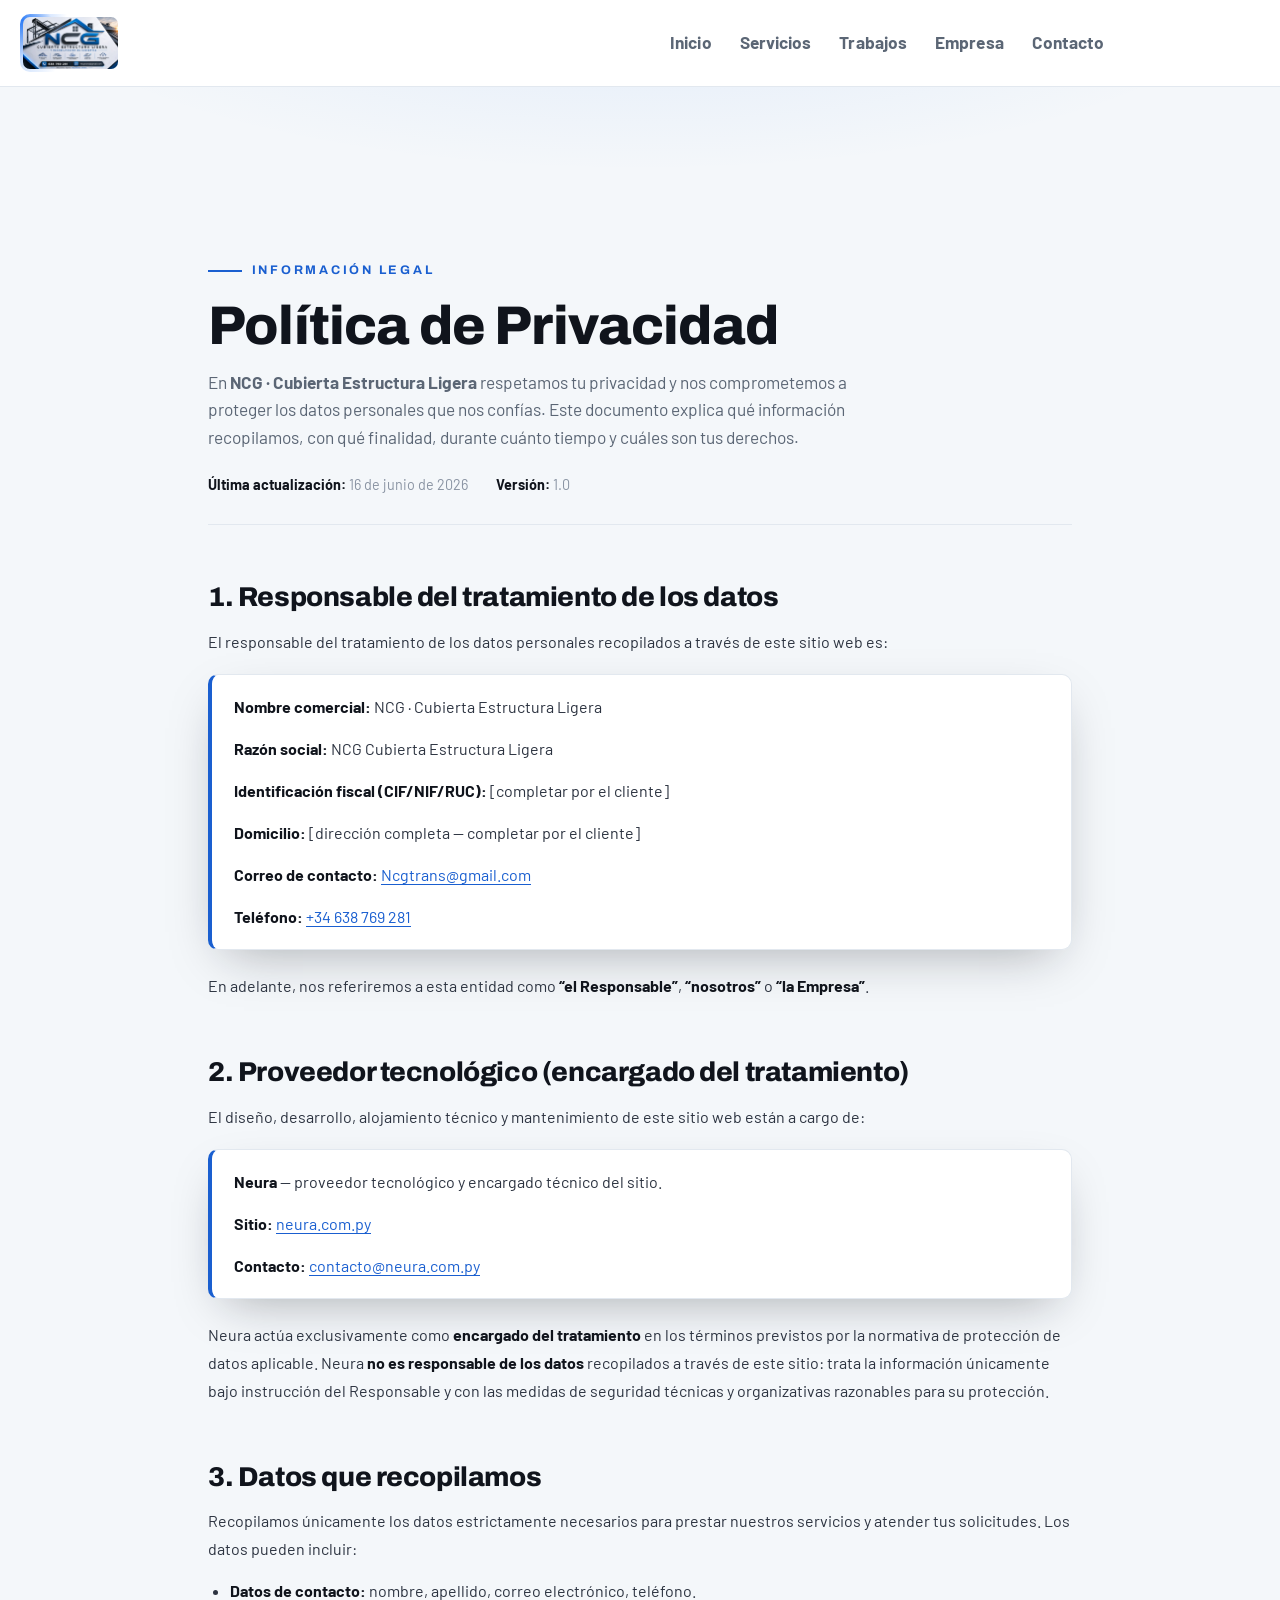
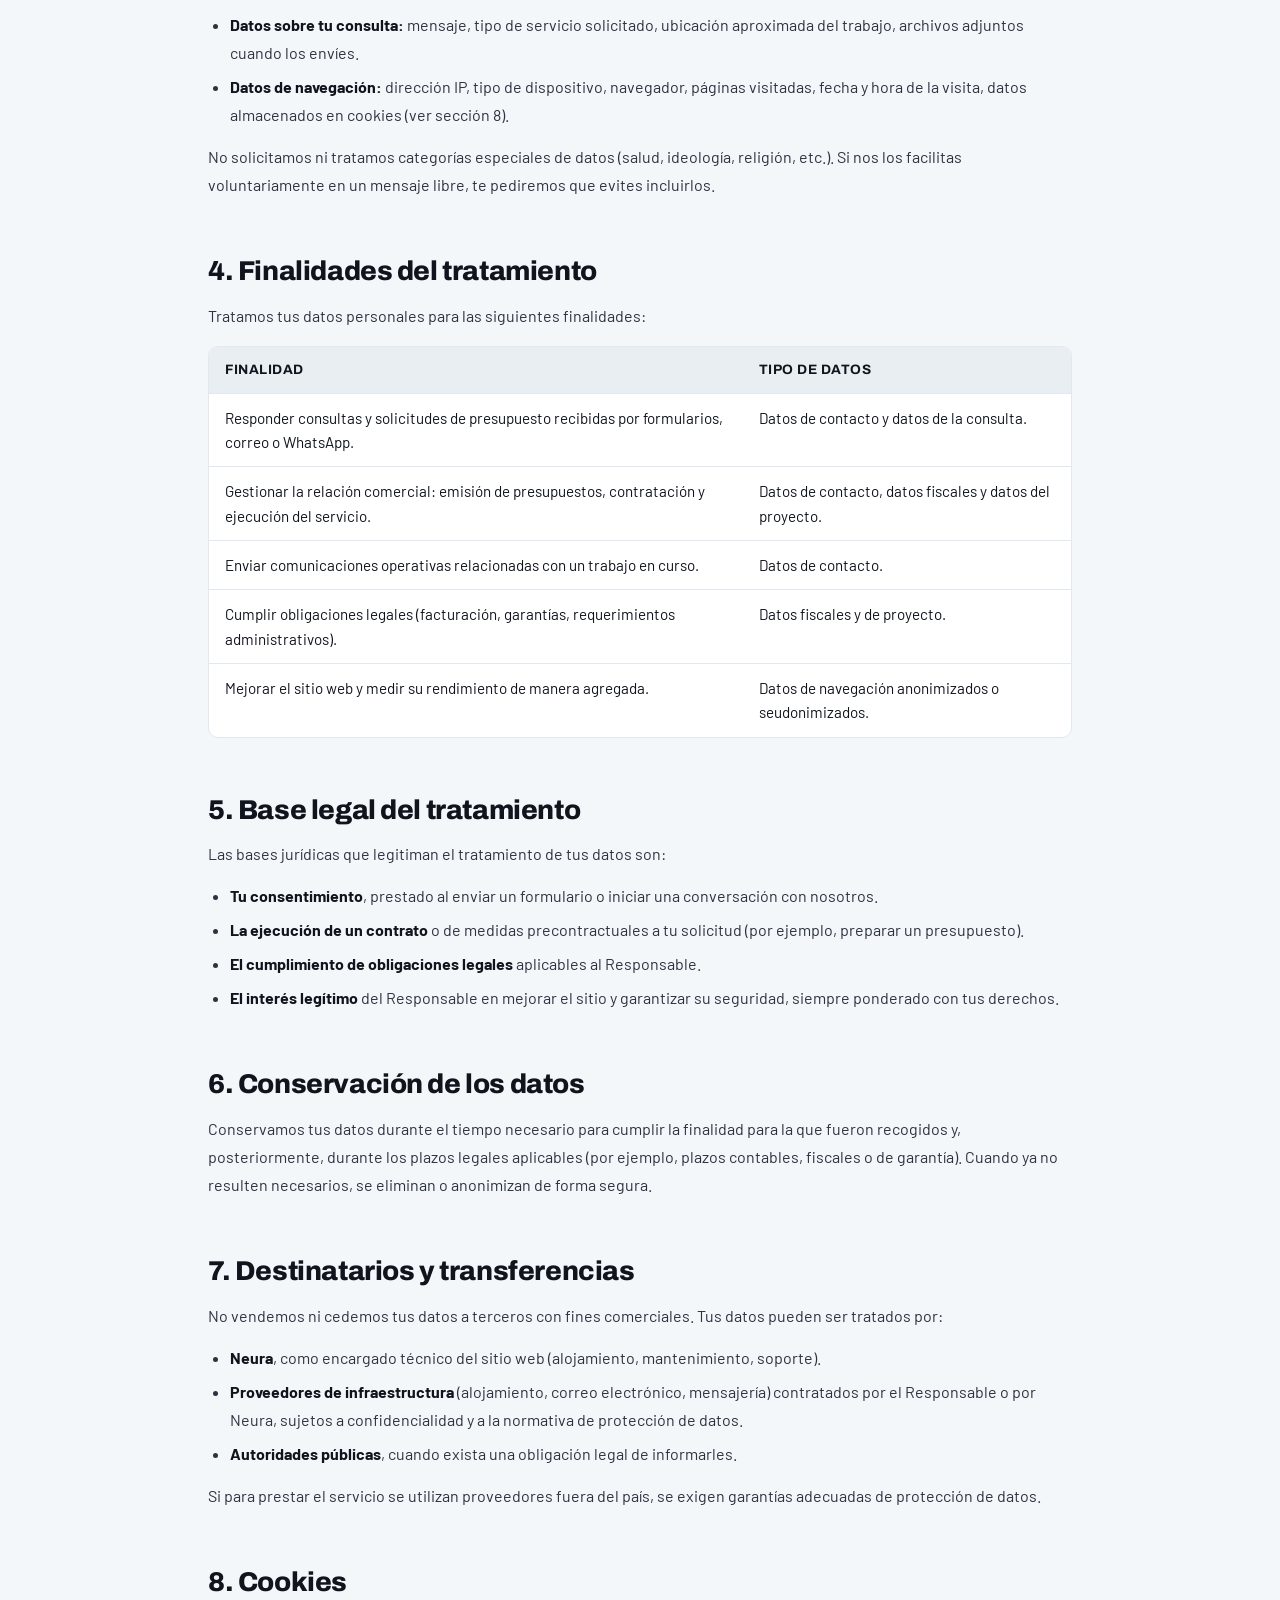
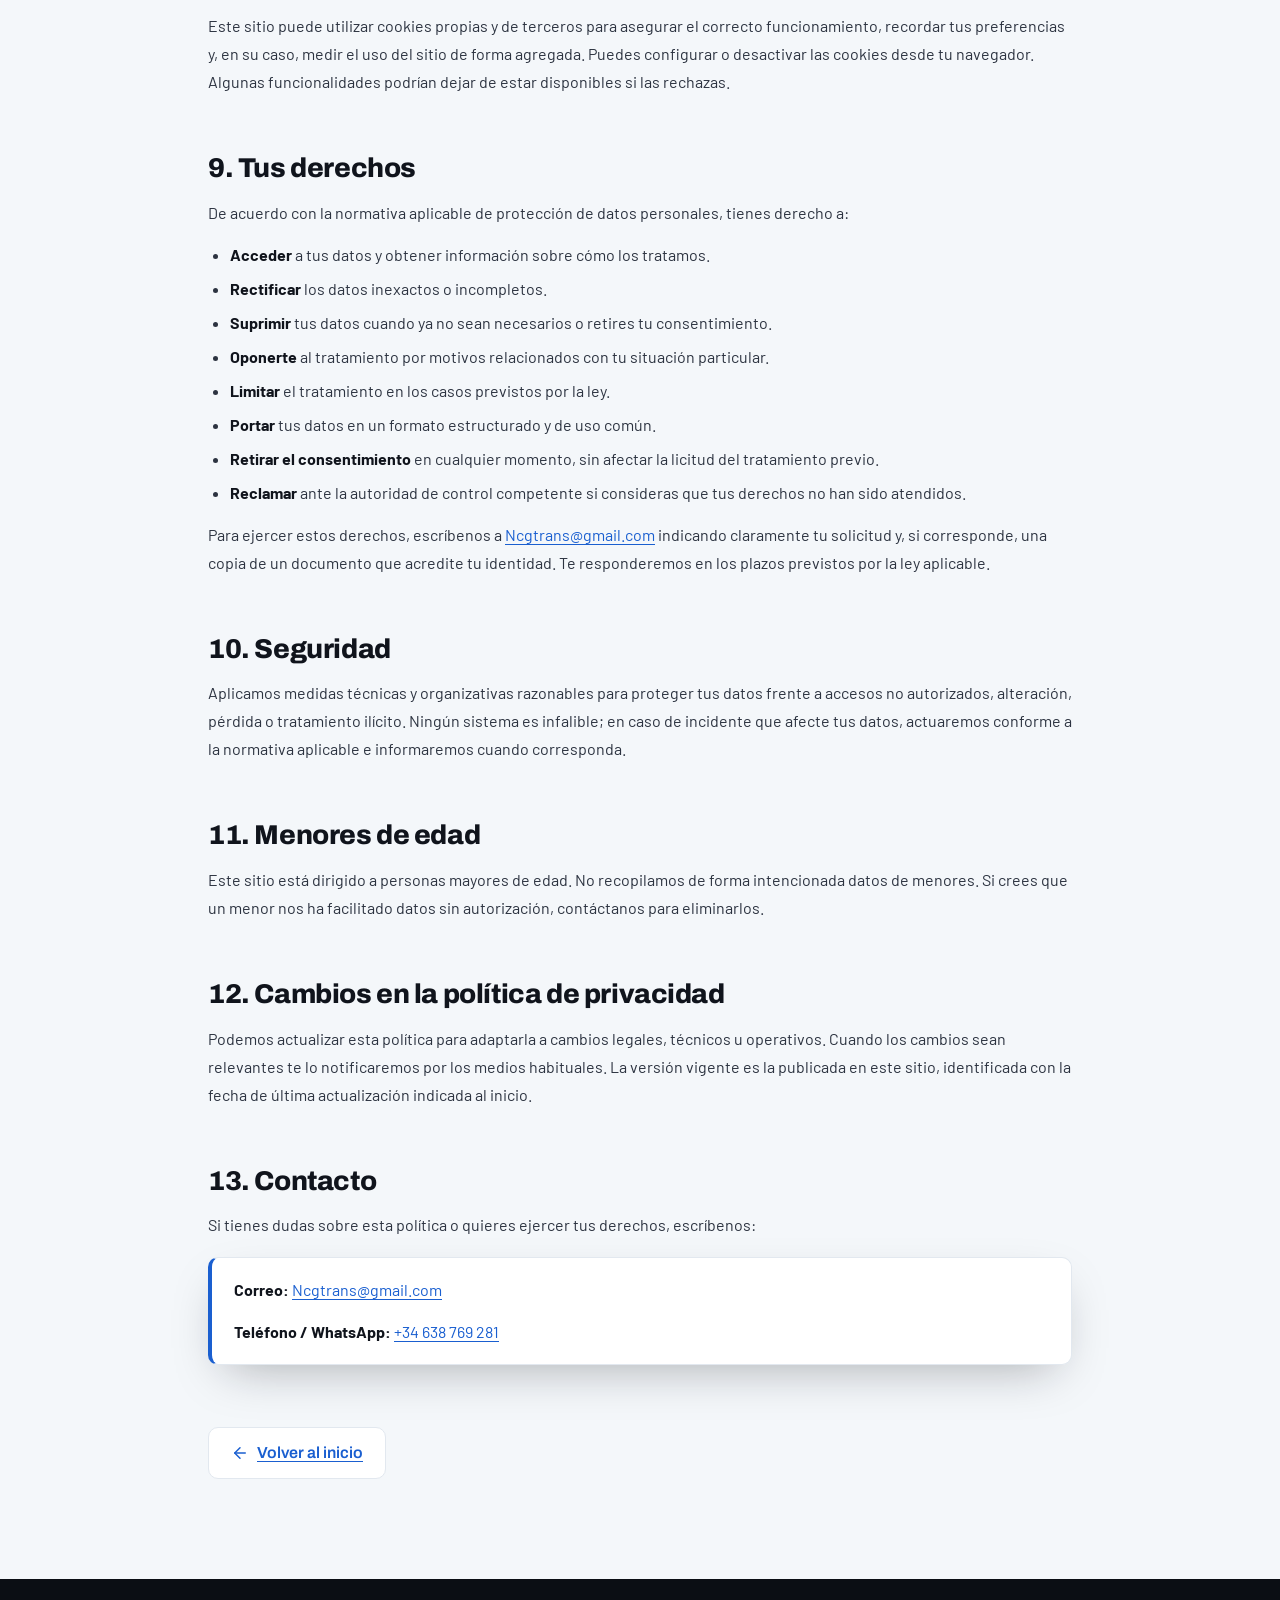
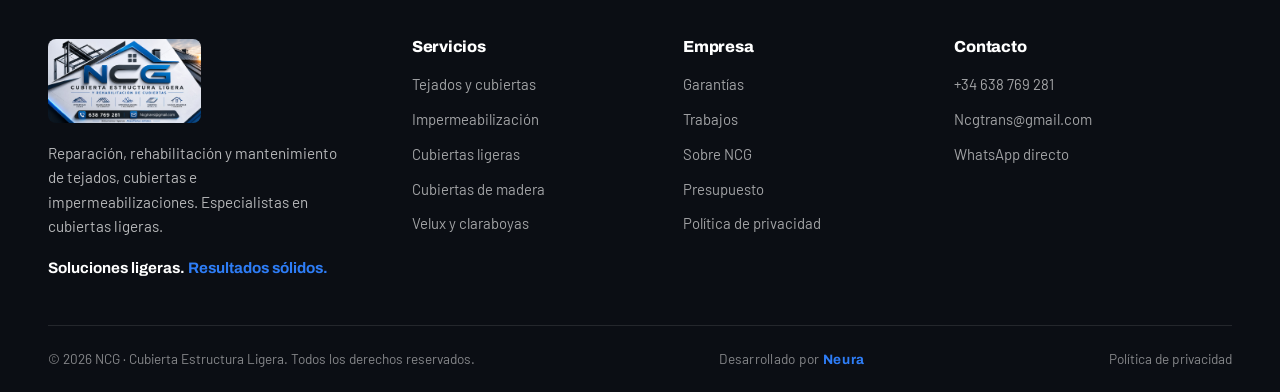
<file: privacidad.html>
<!DOCTYPE html>
<html lang="es">
<head>
<meta charset="UTF-8">
<meta name="viewport" content="width=device-width, initial-scale=1.0">
<title>Política de Privacidad · NCG Cubierta Estructura Ligera</title>
<meta name="description" content="Política de privacidad y tratamiento de datos personales de NCG · Cubierta Estructura Ligera.">
<meta name="robots" content="index, follow">
<link rel="preconnect" href="https://fonts.googleapis.com">
<link rel="preconnect" href="https://fonts.gstatic.com" crossorigin>
<link href="https://fonts.googleapis.com/css2?family=Archivo:wght@500;600;700;800;900&family=Barlow:wght@400;500;600;700&display=swap" rel="stylesheet">
<link rel="icon" type="image/png" href="assets/logo-ncg.png">
<link rel="shortcut icon" type="image/png" href="assets/logo-ncg.png">
<link rel="apple-touch-icon" href="assets/logo-ncg.png">
<link rel="stylesheet" href="assets/styles.css">
<script>document.documentElement.classList.add('js-anim');</script>
<style>
  /* ===== Página legal ===== */
  .legal{
    background:var(--paper);
    padding:clamp(110px,13vw,180px) 0 clamp(60px,8vw,100px);
    min-height:60vh;
    position:relative;
  }
  .legal::before{
    content:"";position:absolute;inset:0 0 auto 0;height:280px;pointer-events:none;
    background:radial-gradient(900px 280px at 50% -40%,rgba(46,125,246,.10),transparent 70%);
  }
  .legal .wrap{max-width:920px;position:relative}
  .legal-head{margin-bottom:48px;border-bottom:1px solid var(--line);padding-bottom:28px}
  .legal-head .eyebrow{margin-bottom:16px}
  .legal-head h1{
    font-size:clamp(1.9rem,4.6vw,3.4rem);
    margin-bottom:14px;
    line-height:1.05;
  }
  .legal-head p.lead{color:var(--steel);font-size:1.08rem;max-width:680px}
  .legal-meta{
    display:flex;flex-wrap:wrap;gap:10px 28px;
    margin-top:22px;font-size:.9rem;color:var(--steel-light)
  }
  .legal-meta b{color:var(--ink);font-weight:700}
  .legal-body h2{
    font-size:clamp(1.25rem,2.2vw,1.7rem);
    margin:48px 0 14px;
    padding-top:8px;
    line-height:1.2;
  }
  .legal-body h3{
    font-size:1.05rem;
    margin:24px 0 10px;
    color:var(--graphite);
    font-weight:700;
  }
  .legal-body p, .legal-body li{
    color:#2c3340;font-size:1rem;line-height:1.75;
  }
  .legal-body p{margin:0 0 14px}
  .legal-body ul, .legal-body ol{margin:0 0 14px 22px}
  .legal-body li{margin-bottom:6px}
  .legal-body a{color:var(--blue);text-decoration:underline;text-underline-offset:3px;word-break:break-word}
  .legal-body a:hover{color:var(--blue-deep)}
  .legal-body strong{color:var(--ink)}
  .legal-body .callout{
    background:#fff;border:1px solid var(--line);border-left:4px solid var(--blue);
    padding:18px 22px;border-radius:10px;margin:18px 0 22px;
    box-shadow:var(--shadow);
    word-wrap:break-word;
  }
  .legal-body .callout p:last-child{margin-bottom:0}

  /* Tabla con scroll horizontal en mobile */
  .table-wrap{
    margin:16px 0 22px;
    border:1px solid var(--line);border-radius:10px;
    background:#fff;overflow:hidden;
  }
  .table-scroll{overflow-x:auto;-webkit-overflow-scrolling:touch}
  .legal-body .data-table{
    width:100%;border-collapse:collapse;min-width:520px;
  }
  .legal-body .data-table th,
  .legal-body .data-table td{
    text-align:left;padding:12px 16px;border-bottom:1px solid var(--line);
    font-size:.95rem;vertical-align:top;
  }
  .legal-body .data-table th{
    background:var(--silver);color:var(--ink);font-weight:700;
    font-family:"Archivo",sans-serif;font-size:.85rem;
    text-transform:uppercase;letter-spacing:.04em;
    white-space:nowrap;
  }
  .legal-body .data-table tr:last-child td{border-bottom:none}

  .legal-back{
    display:inline-flex;align-items:center;gap:8px;
    margin-top:40px;padding:12px 22px;
    border:1.5px solid var(--line);border-radius:10px;
    color:var(--ink);font-weight:600;font-family:"Archivo",sans-serif;
    transition:all .2s var(--ease);
    background:#fff;
  }
  .legal-back:hover{border-color:var(--blue);color:var(--blue);transform:translateY(-2px);box-shadow:var(--shadow-blue)}
  .legal-back svg{width:18px;height:18px;transition:transform .25s var(--ease)}
  .legal-back:hover svg{transform:translateX(-3px)}

  /* Header simplificado para páginas legales */
  .header-legal{
    background:#fff;border-bottom:1px solid var(--line);
    position:sticky;top:0;z-index:100;
  }
  .header-legal .header-inner{padding:14px 0}
  .header-legal .brand-logo img{max-height:54px;width:auto}
  .header-legal .nav a{color:var(--steel)}
  .header-legal .nav a:hover{color:var(--blue)}
  .header-legal.scrolled{box-shadow:0 6px 24px -16px rgba(16,20,28,.25)}
  .header-legal.scrolled .header-inner{padding:10px 0}
  .header-legal.scrolled .brand-logo img{max-height:46px}

  /* ===== Mobile (≤ 760px) ===== */
  @media (max-width:760px){
    .header-legal .nav,
    .header-legal .header-cta{display:none}
    .header-legal .menu-toggle{display:flex}
    .header-legal .nav.open{
      display:flex;position:absolute;top:100%;left:0;right:0;flex-direction:column;
      background:#fff;padding:22px 24px;gap:16px;box-shadow:var(--shadow);
      border-top:1px solid var(--line);
    }
    .header-legal .nav.open a{color:var(--ink);font-size:1.05rem}

    .legal{padding-top:88px}
    .legal .wrap{padding:0 22px}
    .legal-head{margin-bottom:36px;padding-bottom:22px}
    .legal-head p.lead{font-size:1rem}
    .legal-meta{flex-direction:column;gap:6px}
    .legal-body h2{margin:36px 0 12px}
    .legal-body p, .legal-body li{font-size:.97rem;line-height:1.7}
    .legal-body ul, .legal-body ol{margin-left:18px}
    .legal-body .callout{padding:16px 18px;border-radius:8px}
    .legal-body .callout p{font-size:.95rem}
    .legal-back{width:100%;justify-content:center;margin-top:32px}
  }

  /* ===== Small mobile (≤ 420px) ===== */
  @media (max-width:420px){
    .header-legal .brand-logo img{max-height:44px}
    .legal-head h1{font-size:1.7rem}
    .legal-body h2{font-size:1.15rem}
    .legal-body .callout{padding:14px 16px}
  }
</style>
</head>
<body>

<div class="scroll-progress" id="sp"></div>

<!-- ============ HEADER ============ -->
<header class="header header-legal">
  <div class="wrap header-inner">
    <a href="index.html" class="brand">
      <span class="brand-logo"><img src="assets/logo-banner.jpg" alt="NCG Cubierta Estructura Ligera"></span>
    </a>
    <nav class="nav">
      <a href="index.html">Inicio</a>
      <a href="index.html#servicios">Servicios</a>
      <a href="index.html#galeria">Trabajos</a>
      <a href="index.html#sobre">Empresa</a>
      <a href="index.html#contacto">Contacto</a>
    </nav>
    <div class="header-cta">
      <a href="index.html#contacto" class="btn btn-ghost">Presupuesto</a>
    </div>
    <button class="menu-toggle" aria-label="Menú"><span></span><span></span><span></span></button>
  </div>
</header>

<!-- ============ POLÍTICA DE PRIVACIDAD ============ -->
<main class="legal">
  <div class="wrap">

    <div class="legal-head">
      <span class="eyebrow">Información legal</span>
      <h1>Política de Privacidad</h1>
      <p class="lead">En <strong>NCG · Cubierta Estructura Ligera</strong> respetamos tu privacidad y nos comprometemos a proteger los datos personales que nos confías. Este documento explica qué información recopilamos, con qué finalidad, durante cuánto tiempo y cuáles son tus derechos.</p>
      <div class="legal-meta">
        <span><b>Última actualización:</b> 16 de junio de 2026</span>
        <span><b>Versión:</b> 1.0</span>
      </div>
    </div>

    <div class="legal-body">

      <!-- ============================================================
           DATOS DEL RESPONSABLE — EDITAR POR CLIENTE
           Reemplazar: nombre comercial, razón social, identificación
           fiscal (CIF/NIF/RUC), dirección, email y teléfono.
      ============================================================== -->
      <h2>1. Responsable del tratamiento de los datos</h2>
      <p>El responsable del tratamiento de los datos personales recopilados a través de este sitio web es:</p>
      <div class="callout">
        <p><strong>Nombre comercial:</strong> NCG · Cubierta Estructura Ligera</p>
        <p><strong>Razón social:</strong> NCG Cubierta Estructura Ligera</p>
        <p><strong>Identificación fiscal (CIF/NIF/RUC):</strong> [completar por el cliente]</p>
        <p><strong>Domicilio:</strong> [dirección completa — completar por el cliente]</p>
        <p><strong>Correo de contacto:</strong> <a href="mailto:Ncgtrans@gmail.com">Ncgtrans@gmail.com</a></p>
        <p><strong>Teléfono:</strong> <a href="tel:+34638769281">+34 638 769 281</a></p>
      </div>
      <p>En adelante, nos referiremos a esta entidad como <strong>“el Responsable”</strong>, <strong>“nosotros”</strong> o <strong>“la Empresa”</strong>.</p>

      <h2>2. Proveedor tecnológico (encargado del tratamiento)</h2>
      <p>El diseño, desarrollo, alojamiento técnico y mantenimiento de este sitio web están a cargo de:</p>
      <div class="callout">
        <p><strong>Neura</strong> — proveedor tecnológico y encargado técnico del sitio.</p>
        <p><strong>Sitio:</strong> <a href="https://neura.com.py" target="_blank" rel="noopener">neura.com.py</a></p>
        <p><strong>Contacto:</strong> <a href="mailto:contacto@neura.com.py">contacto@neura.com.py</a></p>
      </div>
      <p>Neura actúa exclusivamente como <strong>encargado del tratamiento</strong> en los términos previstos por la normativa de protección de datos aplicable. Neura <strong>no es responsable de los datos</strong> recopilados a través de este sitio: trata la información únicamente bajo instrucción del Responsable y con las medidas de seguridad técnicas y organizativas razonables para su protección.</p>

      <h2>3. Datos que recopilamos</h2>
      <p>Recopilamos únicamente los datos estrictamente necesarios para prestar nuestros servicios y atender tus solicitudes. Los datos pueden incluir:</p>
      <ul>
        <li><strong>Datos de contacto:</strong> nombre, apellido, correo electrónico, teléfono.</li>
        <li><strong>Datos sobre tu consulta:</strong> mensaje, tipo de servicio solicitado, ubicación aproximada del trabajo, archivos adjuntos cuando los envíes.</li>
        <li><strong>Datos de navegación:</strong> dirección IP, tipo de dispositivo, navegador, páginas visitadas, fecha y hora de la visita, datos almacenados en cookies (ver sección 8).</li>
      </ul>
      <p>No solicitamos ni tratamos categorías especiales de datos (salud, ideología, religión, etc.). Si nos los facilitas voluntariamente en un mensaje libre, te pediremos que evites incluirlos.</p>

      <h2>4. Finalidades del tratamiento</h2>
      <p>Tratamos tus datos personales para las siguientes finalidades:</p>
      <div class="table-wrap"><div class="table-scroll">
        <table class="data-table">
          <thead>
            <tr><th>Finalidad</th><th>Tipo de datos</th></tr>
          </thead>
          <tbody>
            <tr>
              <td>Responder consultas y solicitudes de presupuesto recibidas por formularios, correo o WhatsApp.</td>
              <td>Datos de contacto y datos de la consulta.</td>
            </tr>
            <tr>
              <td>Gestionar la relación comercial: emisión de presupuestos, contratación y ejecución del servicio.</td>
              <td>Datos de contacto, datos fiscales y datos del proyecto.</td>
            </tr>
            <tr>
              <td>Enviar comunicaciones operativas relacionadas con un trabajo en curso.</td>
              <td>Datos de contacto.</td>
            </tr>
            <tr>
              <td>Cumplir obligaciones legales (facturación, garantías, requerimientos administrativos).</td>
              <td>Datos fiscales y de proyecto.</td>
            </tr>
            <tr>
              <td>Mejorar el sitio web y medir su rendimiento de manera agregada.</td>
              <td>Datos de navegación anonimizados o seudonimizados.</td>
            </tr>
          </tbody>
        </table>
      </div></div>

      <h2>5. Base legal del tratamiento</h2>
      <p>Las bases jurídicas que legitiman el tratamiento de tus datos son:</p>
      <ul>
        <li><strong>Tu consentimiento</strong>, prestado al enviar un formulario o iniciar una conversación con nosotros.</li>
        <li><strong>La ejecución de un contrato</strong> o de medidas precontractuales a tu solicitud (por ejemplo, preparar un presupuesto).</li>
        <li><strong>El cumplimiento de obligaciones legales</strong> aplicables al Responsable.</li>
        <li><strong>El interés legítimo</strong> del Responsable en mejorar el sitio y garantizar su seguridad, siempre ponderado con tus derechos.</li>
      </ul>

      <h2>6. Conservación de los datos</h2>
      <p>Conservamos tus datos durante el tiempo necesario para cumplir la finalidad para la que fueron recogidos y, posteriormente, durante los plazos legales aplicables (por ejemplo, plazos contables, fiscales o de garantía). Cuando ya no resulten necesarios, se eliminan o anonimizan de forma segura.</p>

      <h2>7. Destinatarios y transferencias</h2>
      <p>No vendemos ni cedemos tus datos a terceros con fines comerciales. Tus datos pueden ser tratados por:</p>
      <ul>
        <li><strong>Neura</strong>, como encargado técnico del sitio web (alojamiento, mantenimiento, soporte).</li>
        <li><strong>Proveedores de infraestructura</strong> (alojamiento, correo electrónico, mensajería) contratados por el Responsable o por Neura, sujetos a confidencialidad y a la normativa de protección de datos.</li>
        <li><strong>Autoridades públicas</strong>, cuando exista una obligación legal de informarles.</li>
      </ul>
      <p>Si para prestar el servicio se utilizan proveedores fuera del país, se exigen garantías adecuadas de protección de datos.</p>

      <h2>8. Cookies</h2>
      <p>Este sitio puede utilizar cookies propias y de terceros para asegurar el correcto funcionamiento, recordar tus preferencias y, en su caso, medir el uso del sitio de forma agregada. Puedes configurar o desactivar las cookies desde tu navegador. Algunas funcionalidades podrían dejar de estar disponibles si las rechazas.</p>

      <h2>9. Tus derechos</h2>
      <p>De acuerdo con la normativa aplicable de protección de datos personales, tienes derecho a:</p>
      <ul>
        <li><strong>Acceder</strong> a tus datos y obtener información sobre cómo los tratamos.</li>
        <li><strong>Rectificar</strong> los datos inexactos o incompletos.</li>
        <li><strong>Suprimir</strong> tus datos cuando ya no sean necesarios o retires tu consentimiento.</li>
        <li><strong>Oponerte</strong> al tratamiento por motivos relacionados con tu situación particular.</li>
        <li><strong>Limitar</strong> el tratamiento en los casos previstos por la ley.</li>
        <li><strong>Portar</strong> tus datos en un formato estructurado y de uso común.</li>
        <li><strong>Retirar el consentimiento</strong> en cualquier momento, sin afectar la licitud del tratamiento previo.</li>
        <li><strong>Reclamar</strong> ante la autoridad de control competente si consideras que tus derechos no han sido atendidos.</li>
      </ul>
      <p>Para ejercer estos derechos, escríbenos a <a href="mailto:Ncgtrans@gmail.com">Ncgtrans@gmail.com</a> indicando claramente tu solicitud y, si corresponde, una copia de un documento que acredite tu identidad. Te responderemos en los plazos previstos por la ley aplicable.</p>

      <h2>10. Seguridad</h2>
      <p>Aplicamos medidas técnicas y organizativas razonables para proteger tus datos frente a accesos no autorizados, alteración, pérdida o tratamiento ilícito. Ningún sistema es infalible; en caso de incidente que afecte tus datos, actuaremos conforme a la normativa aplicable e informaremos cuando corresponda.</p>

      <h2>11. Menores de edad</h2>
      <p>Este sitio está dirigido a personas mayores de edad. No recopilamos de forma intencionada datos de menores. Si crees que un menor nos ha facilitado datos sin autorización, contáctanos para eliminarlos.</p>

      <h2>12. Cambios en la política de privacidad</h2>
      <p>Podemos actualizar esta política para adaptarla a cambios legales, técnicos u operativos. Cuando los cambios sean relevantes te lo notificaremos por los medios habituales. La versión vigente es la publicada en este sitio, identificada con la fecha de última actualización indicada al inicio.</p>

      <h2>13. Contacto</h2>
      <p>Si tienes dudas sobre esta política o quieres ejercer tus derechos, escríbenos:</p>
      <div class="callout">
        <p><strong>Correo:</strong> <a href="mailto:Ncgtrans@gmail.com">Ncgtrans@gmail.com</a></p>
        <p><strong>Teléfono / WhatsApp:</strong> <a href="https://wa.me/34638769281" target="_blank" rel="noopener">+34 638 769 281</a></p>
      </div>

      <a href="index.html" class="legal-back">
        <svg viewBox="0 0 24 24" fill="none" stroke="currentColor" stroke-width="2" stroke-linecap="round" stroke-linejoin="round"><path d="M19 12H5"/><path d="M12 19l-7-7 7-7"/></svg>
        Volver al inicio
      </a>

    </div>
  </div>
</main>

<!-- ============ FOOTER ============ -->
<footer class="footer">
  <div class="wrap">
    <div class="foot-grid">
      <div class="foot-brand">
        <img src="assets/logo-banner.jpg" alt="NCG">
        <p>Reparación, rehabilitación y mantenimiento de tejados, cubiertas e impermeabilizaciones. Especialistas en cubiertas ligeras.</p>
        <p class="foot-tag">Soluciones ligeras. <em>Resultados sólidos.</em></p>
      </div>
      <div class="foot-col">
        <h4>Servicios</h4>
        <a href="index.html#servicios">Tejados y cubiertas</a>
        <a href="index.html#servicios">Impermeabilización</a>
        <a href="index.html#servicios">Cubiertas ligeras</a>
        <a href="index.html#servicios">Cubiertas de madera</a>
        <a href="index.html#servicios">Velux y claraboyas</a>
      </div>
      <div class="foot-col">
        <h4>Empresa</h4>
        <a href="index.html#garantias">Garantías</a>
        <a href="index.html#galeria">Trabajos</a>
        <a href="index.html#sobre">Sobre NCG</a>
        <a href="index.html#contacto">Presupuesto</a>
        <a href="privacidad.html">Política de privacidad</a>
      </div>
      <div class="foot-col">
        <h4>Contacto</h4>
        <ul>
          <li><a href="tel:+34638769281">+34 638 769 281</a></li>
          <li><a href="mailto:Ncgtrans@gmail.com">Ncgtrans@gmail.com</a></li>
          <li><a href="https://wa.me/34638769281" target="_blank">WhatsApp directo</a></li>
        </ul>
      </div>
    </div>
    <div class="foot-bottom">
      <span>© <span id="yr">2026</span> NCG · Cubierta Estructura Ligera. Todos los derechos reservados.</span>
      <span class="foot-credit">Desarrollado por <a href="https://wa.me/34638769281" target="_blank" rel="noopener"><b>Neura</b></a></span>
      <span><a href="privacidad.html">Política de privacidad</a></span>
    </div>
  </div>
</footer>

<script>
  document.getElementById('yr').textContent = new Date().getFullYear();
</script>
<script src="assets/main.js"></script>
</body>
</html>
</file>
<file: assets/styles.css>
/* ============================================================
   NCG — Cubierta Estructura Ligera
   Sistema visual: azul eléctrico + grafito + plata
   ============================================================ */

:root{
  --blue:#1a5fd0;
  --blue-bright:#2e7df6;
  --blue-deep:#0e3f94;
  --blue-glow:rgba(46,125,246,.45);
  --ink:#10141c;
  --graphite:#171d29;
  --graphite-2:#1f2736;
  --steel:#5b6675;
  --steel-light:#8a94a3;
  --silver:#e9eef3;
  --paper:#f4f7fa;
  --line:#e2e8ef;
  --white:#ffffff;

  --r:14px;
  --shadow:0 18px 50px -18px rgba(16,20,28,.35);
  --shadow-blue:0 22px 60px -22px rgba(26,95,208,.55);
  --maxw:1240px;
  --ease:cubic-bezier(.22,.61,.36,1);
}

*{box-sizing:border-box;margin:0;padding:0}
html{scroll-behavior:smooth}
body{
  font-family:"Barlow",system-ui,sans-serif;
  color:var(--ink);
  background:var(--paper);
  line-height:1.6;
  -webkit-font-smoothing:antialiased;
  overflow-x:hidden;
}
img{display:block;max-width:100%}
a{color:inherit;text-decoration:none}

h1,h2,h3,h4,.display{
  font-family:"Archivo",sans-serif;
  font-weight:800;
  line-height:1.02;
  letter-spacing:-.015em;
  color:var(--ink);
}
.eyebrow{
  font-family:"Archivo",sans-serif;
  font-weight:700;
  font-size:.78rem;
  letter-spacing:.22em;
  text-transform:uppercase;
  color:var(--blue);
  display:inline-flex;align-items:center;gap:.6rem;
}
.eyebrow::before{
  content:"";width:34px;height:2px;background:var(--blue);display:inline-block;
}
.eyebrow.light{color:var(--blue-bright)}
.eyebrow.center{justify-content:center}

.wrap{max-width:var(--maxw);margin:0 auto;padding:0 28px}
section{position:relative}
.sec-pad{padding:clamp(72px,9vw,140px) 0}

/* ---------- Buttons ---------- */
.btn{
  --bg:var(--blue);--fg:#fff;
  font-family:"Archivo",sans-serif;font-weight:700;
  font-size:.95rem;letter-spacing:.01em;
  display:inline-flex;align-items:center;gap:.6rem;
  padding:15px 26px;border-radius:10px;cursor:pointer;border:0;
  background:var(--bg);color:var(--fg);
  position:relative;overflow:hidden;
  transition:transform .3s var(--ease),box-shadow .3s var(--ease),background .25s;
  clip-path:polygon(0 0,100% 0,100% 100%,12px 100%);
}
.btn svg{width:20px;height:20px}
.btn::after{
  content:"";position:absolute;inset:0;
  background:linear-gradient(120deg,transparent 30%,rgba(255,255,255,.28),transparent 70%);
  transform:translateX(-120%);transition:transform .6s var(--ease);
}
.btn:hover::after{transform:translateX(120%)}
.btn:hover{transform:translateY(-3px);box-shadow:var(--shadow-blue)}
.btn-wa{--bg:#25d366;--fg:#06301a;color:#06301a}
.btn-wa:hover{box-shadow:0 22px 60px -22px rgba(37,211,102,.7)}
.btn-ghost{--bg:transparent;--fg:var(--ink);border:1.5px solid var(--line);clip-path:none;border-radius:10px}
.btn-ghost:hover{border-color:var(--blue);color:var(--blue)}
.btn-light{--bg:#fff;--fg:var(--ink)}
.btn-outline-light{--bg:transparent;--fg:#fff;border:1.5px solid rgba(255,255,255,.35);clip-path:none;border-radius:10px}
.btn-outline-light:hover{border-color:#fff;background:rgba(255,255,255,.08)}

/* ============================================================
   HEADER
   ============================================================ */
.header{
  position:fixed;top:0;left:0;right:0;z-index:90;
  transition:all .35s var(--ease);
}
.header-inner{
  display:flex;align-items:center;gap:24px;
  padding:18px 0;transition:padding .35s var(--ease);
}
.header.scrolled{
  background:rgba(255,255,255,.88);
  backdrop-filter:blur(14px);
  box-shadow:0 1px 0 var(--line),0 10px 30px -20px rgba(16,20,28,.4);
}
.header.scrolled .header-inner{padding:11px 0}
.brand{display:flex;align-items:center;gap:13px;margin-right:auto}
.brand-logo{position:relative;display:block;height:58px;border-radius:10px;padding:3px;overflow:hidden;transition:height .35s var(--ease)}
.header.scrolled .brand-logo{height:48px}
.brand-logo img{position:relative;z-index:1;display:block;height:100%;width:auto;border-radius:7px}
.brand-logo::before{
  content:"";position:absolute;z-index:0;inset:-60%;
  background:conic-gradient(from 0deg,transparent 0 58%,rgba(46,125,246,.25) 70%,var(--blue-bright) 82%,#dbe9ff 90%,transparent 98%);
  animation:logoSpin 2.4s linear infinite;
}
.brand-logo::after{
  content:"";position:absolute;z-index:2;inset:0;border-radius:7px;pointer-events:none;
  background:linear-gradient(115deg,transparent 38%,rgba(255,255,255,.6) 50%,transparent 62%);
  transform:translateX(-160%);
  mix-blend-mode:screen;
  animation:logoGlint 3.8s ease-in-out infinite;
}
@keyframes logoSpin{to{transform:rotate(1turn)}}
@keyframes logoGlint{0%,68%{transform:translateX(-160%)}100%{transform:translateX(160%)}}

.nav{display:flex;align-items:center;gap:28px}
.nav a{
  font-weight:700;font-size:1.08rem;color:rgba(255,255,255,.92);
  position:relative;padding:4px 0;transition:color .25s;
  letter-spacing:.005em;
}
.header.scrolled .nav a{color:var(--steel)}
.nav a::after{
  content:"";position:absolute;left:0;bottom:-2px;height:2px;width:0;
  background:var(--blue);transition:width .3s var(--ease);
}
.nav a:hover{color:var(--blue)}
.nav a:hover::after{width:100%}
.header-cta{display:flex;align-items:center;gap:14px}
.search-toggle{
  appearance:none;background:transparent;border:1.5px solid rgba(255,255,255,.4);
  width:42px;height:42px;border-radius:10px;cursor:pointer;
  display:flex;align-items:center;justify-content:center;color:#fff;
  transition:border-color .25s,color .25s,background .25s,transform .25s var(--ease);
}
.search-toggle:hover{border-color:#fff;background:rgba(255,255,255,.08);transform:translateY(-2px)}
.search-toggle svg{width:18px;height:18px}
.header.scrolled .search-toggle{color:var(--ink);border-color:var(--line)}
.header.scrolled .search-toggle:hover{color:var(--blue);border-color:var(--blue);background:rgba(46,125,246,.08)}
.header .btn{padding:12px 20px;font-size:.9rem}
.header .btn-ghost{color:#fff;border-color:rgba(255,255,255,.4)}
.header.scrolled .btn-ghost{color:var(--ink);border-color:var(--line)}
.header .btn-ghost:hover{color:var(--blue-bright);border-color:var(--blue-bright)}
.header.scrolled .btn-ghost:hover{color:var(--blue);border-color:var(--blue)}
.menu-toggle{display:none;background:none;border:0;cursor:pointer;flex-direction:column;gap:5px;padding:8px}
.menu-toggle span{width:26px;height:2.5px;background:#fff;transition:.3s;border-radius:2px}
.header.scrolled .menu-toggle span{background:var(--ink)}

/* ============================================================
   HERO
   ============================================================ */
.hero{
  position:relative;min-height:100vh;display:flex;align-items:center;
  background:var(--ink);color:#fff;overflow:hidden;
  padding-top:120px;padding-bottom:80px;
}
.hero-bg{position:absolute;inset:0;z-index:0}
.hero-photo{position:absolute;inset:0}
.hero-photo image-slot,.hero-photo img{width:100%;height:100%;object-fit:cover;display:block}
.hero-photo img{
  opacity:0;transform:scale(1.12);
  animation:heroIn 1.6s cubic-bezier(.25,.46,.45,.94) .15s forwards,
            heroDrift 22s ease-in-out 1.6s infinite alternate;
}
@keyframes heroIn{to{opacity:1;transform:scale(1.06)}}
@keyframes heroDrift{
  0%{transform:scale(1.06) translate(0,0)}
  100%{transform:scale(1.12) translate(-1.5%,-1%)}
}
@media (prefers-reduced-motion:reduce){
  .hero-photo img{animation:none;opacity:1;transform:scale(1.04)}
}
.hero-bg::after{
  content:"";position:absolute;inset:0;
  background:
    linear-gradient(100deg,rgba(16,20,28,.96) 0%,rgba(16,20,28,.82) 36%,rgba(16,20,28,.4) 68%,rgba(16,20,28,.18) 100%),
    linear-gradient(0deg,rgba(16,20,28,.75) 0%,transparent 42%);
}
/* diagonal beam lines */
.beams{position:absolute;inset:0;z-index:1;pointer-events:none;opacity:.5}
.beams span{
  position:absolute;top:-20%;height:140%;width:1px;
  background:linear-gradient(180deg,transparent,var(--blue-bright),transparent);
  transform:skewX(-18deg);
}

/* ---- Efecto de construcción: plano + cercha ---- */
.hero-build{position:absolute;inset:0;z-index:2;pointer-events:none;overflow:hidden}
.bp-grid{
  position:absolute;inset:0;
  background-image:
    linear-gradient(rgba(120,165,255,.08) 1px,transparent 1px),
    linear-gradient(90deg,rgba(120,165,255,.08) 1px,transparent 1px);
  background-size:46px 46px;
  -webkit-mask-image:radial-gradient(125% 105% at 78% 48%,#000 18%,transparent 72%);
  mask-image:radial-gradient(125% 105% at 78% 48%,#000 18%,transparent 72%);
  animation:gridPan 26s linear infinite;
}
@keyframes gridPan{to{background-position:46px 46px,46px 46px}}
.bp-truss{
  position:absolute;right:2%;top:50%;transform:translateY(-50%);
  width:min(640px,54%);height:auto;overflow:visible;
}
.bp-truss line{
  stroke:var(--blue-bright);stroke-width:1.7;stroke-linecap:round;
  stroke-dasharray:1;stroke-dashoffset:1;opacity:0;
  filter:drop-shadow(0 0 6px rgba(46,125,246,.5));
  animation:bpDraw 8s ease-in-out infinite;
}
@keyframes bpDraw{
  0%{stroke-dashoffset:1;opacity:0}
  6%{opacity:.8}
  34%{stroke-dashoffset:0;opacity:.8}
  82%{stroke-dashoffset:0;opacity:.8}
  93%{opacity:0}
  100%{stroke-dashoffset:1;opacity:0}
}
.bp-truss circle{
  fill:#fff;opacity:0;
  filter:drop-shadow(0 0 7px rgba(46,125,246,.9));
  transform-box:fill-box;transform-origin:center;
  animation:bpJoint 8s ease-in-out infinite;
}
@keyframes bpJoint{
  0%,28%{opacity:0;transform:scale(0)}
  40%{opacity:1;transform:scale(1)}
  82%{opacity:1;transform:scale(1)}
  92%{opacity:0;transform:scale(.4)}
  100%{opacity:0;transform:scale(0)}
}
@media (prefers-reduced-motion:reduce){
  .bp-grid{animation:none}
  .bp-truss line{animation:none;stroke-dashoffset:0;opacity:.55}
  .bp-truss circle{animation:none;opacity:.9;transform:none}
}
.hero-inner{position:relative;z-index:3;width:100%}
.hero-grid{display:grid;grid-template-columns:1fr;gap:40px;align-items:center}
.hero-copy{max-width:820px}
.hero h1{
  font-size:clamp(2.6rem,6vw,5rem);color:#fff;
  font-weight:800;letter-spacing:-.02em;margin:22px 0 0;
}
.hero h1 .hl{color:var(--blue-bright);position:relative;white-space:nowrap}
.hero p.lead{
  font-size:clamp(1.05rem,1.5vw,1.3rem);color:rgba(255,255,255,.82);
  max-width:600px;margin:26px 0 34px;font-weight:400;
}
.hero-cta{display:flex;flex-wrap:wrap;gap:14px}
.hero-stats{display:flex;gap:34px;margin-top:48px;flex-wrap:wrap}
.hstat b{font-family:"Archivo";font-size:2.2rem;font-weight:800;color:#fff;display:block;line-height:1}
.hstat span{font-size:.82rem;color:rgba(255,255,255,.6);letter-spacing:.04em;text-transform:uppercase;font-weight:600}
.hstat b em{color:var(--blue-bright);font-style:normal}

.hero-card{
  position:relative;z-index:3;
  background:rgba(23,29,41,.55);border:1px solid rgba(255,255,255,.12);
  backdrop-filter:blur(8px);border-radius:18px;padding:28px;
  box-shadow:var(--shadow);
}
.hero-card h4{color:#fff;font-size:1.15rem;margin-bottom:6px}
.hero-card .feat{display:flex;gap:13px;padding:14px 0;border-top:1px solid rgba(255,255,255,.09)}
.hero-card .feat:first-of-type{border-top:0}
.hero-card .feat .ic{flex:0 0 42px;height:42px;border-radius:10px;display:grid;place-items:center;background:rgba(46,125,246,.16);color:var(--blue-bright)}
.hero-card .feat .ic svg{width:22px;height:22px}
.hero-card .feat b{display:block;color:#fff;font-size:.97rem}
.hero-card .feat span{color:rgba(255,255,255,.6);font-size:.84rem}
.scroll-cue{position:absolute;bottom:26px;left:50%;transform:translateX(-50%);z-index:3;color:rgba(255,255,255,.55);display:flex;flex-direction:column;align-items:center;gap:7px;font-size:.7rem;letter-spacing:.2em;text-transform:uppercase}
.scroll-cue .dot{width:22px;height:36px;border:2px solid rgba(255,255,255,.4);border-radius:14px;position:relative}
.scroll-cue .dot::after{content:"";position:absolute;top:7px;left:50%;transform:translateX(-50%);width:4px;height:7px;border-radius:2px;background:var(--blue-bright);animation:cue 1.6s infinite}
@keyframes cue{0%{opacity:0;transform:translate(-50%,0)}40%{opacity:1}100%{opacity:0;transform:translate(-50%,12px)}}

/* trust strip */
.trust-strip{background:var(--blue);color:#fff;position:relative;overflow:hidden}
.trust-strip::before{
  content:"";position:absolute;top:0;left:0;height:100%;width:38%;z-index:0;
  background:linear-gradient(110deg,transparent,rgba(255,255,255,.20),transparent);
  transform:translateX(-160%) skewX(-18deg);
  animation:tsSweep 5s ease-in-out infinite;
}
@keyframes tsSweep{0%{transform:translateX(-160%) skewX(-18deg)}55%,100%{transform:translateX(360%) skewX(-18deg)}}
.trust-strip .wrap{display:flex;flex-wrap:wrap;align-items:center;justify-content:space-between;gap:22px;padding:22px 28px;position:relative;z-index:1}
.trust-strip .ts{display:flex;align-items:center;gap:12px;font-weight:600;font-size:1rem}
.trust-strip .ts svg{transform-origin:center;animation:tsPulse 2.8s ease-in-out infinite}
.trust-strip .ts:nth-child(2) svg{animation-delay:.55s}
.trust-strip .ts:nth-child(3) svg{animation-delay:1.1s}
@keyframes tsPulse{0%,100%{transform:scale(1)}50%{transform:scale(1.2)}}
@media (prefers-reduced-motion:reduce){
  .trust-strip::before,.trust-strip .ts svg{animation:none!important}
}
.trust-strip .ts svg{width:24px;height:24px;flex:0 0 auto}
.trust-strip .ts b{font-family:"Archivo";font-weight:800}

/* ============================================================
   SECTION HEADERS
   ============================================================ */
.sec-head{max-width:720px;margin-bottom:54px}
.sec-head.center{margin-left:auto;margin-right:auto;text-align:center}
.sec-head h2{font-size:clamp(2rem,4vw,3.1rem);margin-top:16px}
.sec-head p{color:var(--steel);font-size:1.12rem;margin-top:16px}

/* ============================================================
   SERVICIOS
   ============================================================ */
.servicios{background:var(--white)}
.serv-grid{display:grid;grid-template-columns:repeat(3,1fr);gap:20px}
.serv-card{
  position:relative;background:var(--white);border:1px solid var(--line);
  border-radius:var(--r);padding:30px 26px;overflow:hidden;
  transition:transform .4s var(--ease),box-shadow .4s var(--ease),border-color .4s;
}
.serv-card::before{
  content:"";position:absolute;left:0;top:0;height:100%;width:4px;
  background:var(--blue);transform:scaleY(0);transform-origin:top;
  transition:transform .4s var(--ease);
}
.serv-card::after{
  content:"";position:absolute;right:-40px;top:-40px;width:120px;height:120px;
  background:radial-gradient(circle,rgba(46,125,246,.1),transparent 70%);opacity:0;transition:opacity .4s;
}
.serv-card:hover{transform:translateY(-7px);box-shadow:var(--shadow);border-color:transparent}
.serv-card:hover::before{transform:scaleY(1)}
.serv-card:hover::after{opacity:1}
.serv-ic{
  width:56px;height:56px;border-radius:13px;display:grid;place-items:center;
  background:linear-gradient(135deg,#eef4ff,#dde9ff);color:var(--blue);
  margin-bottom:20px;transition:transform .4s var(--ease),background .4s;
}
.serv-card:hover .serv-ic{transform:scale(1.06) rotate(-3deg);background:var(--blue);color:#fff}
.serv-ic svg{width:28px;height:28px}
.serv-card h3{font-size:1.18rem;margin-bottom:8px}
.serv-card p{color:var(--steel);font-size:.96rem}

/* ============================================================
   DIFERENCIALES / GARANTÍAS
   ============================================================ */
.garantias{
  background:
    radial-gradient(1200px 600px at 70% 30%,rgba(46,125,246,.18),transparent 60%),
    radial-gradient(900px 500px at 20% 80%,rgba(125,180,255,.12),transparent 65%),
    linear-gradient(180deg,#0a1020 0%,var(--ink) 50%,#0a1020 100%);
  color:#fff;overflow:hidden;position:relative;
}
.garantias::before{
  content:"";position:absolute;inset:0;z-index:0;pointer-events:none;
  background-image:radial-gradient(rgba(125,180,255,.35) 1.2px,transparent 1.6px);
  background-size:32px 32px;background-position:0 0;
  mask-image:radial-gradient(ellipse at center,#000 30%,transparent 80%);
  -webkit-mask-image:radial-gradient(ellipse at center,#000 30%,transparent 80%);
  opacity:.45;
  animation:dotsTwinkle 6s ease-in-out infinite,dotsDrift 50s linear infinite;
}
.garantias::after{
  content:"";position:absolute;left:50%;top:50%;width:140%;height:140%;z-index:0;
  transform:translate(-50%,-50%);pointer-events:none;
  background:conic-gradient(from 0deg at 50% 50%,
    transparent 0deg,rgba(46,125,246,.10) 80deg,transparent 160deg,
    transparent 200deg,rgba(125,180,255,.08) 280deg,transparent 360deg);
  filter:blur(40px);
  animation:swirl 30s linear infinite;
}
.garantias .gbg{position:absolute;inset:0;opacity:.6;z-index:1;pointer-events:none}
.garantias .gbg span{position:absolute;height:130%;top:-15%;width:1px;background:linear-gradient(180deg,transparent,var(--blue-bright),transparent);transform:skewX(-18deg)}
@keyframes dotsTwinkle{0%,100%{opacity:.45}50%{opacity:.7}}
@keyframes dotsDrift{from{background-position:0 0}to{background-position:32px 32px}}
@keyframes swirl{to{transform:translate(-50%,-50%) rotate(360deg)}}
@media (prefers-reduced-motion:reduce){
  .garantias::before,.garantias::after{animation:none}
}
.gar-grid{position:relative;z-index:2;display:grid;grid-template-columns:1fr 1fr;gap:60px;align-items:center}
.gar-left h2{color:#fff;font-size:clamp(2rem,4vw,3rem);margin-top:16px}
.gar-left p{color:rgba(255,255,255,.72);font-size:1.12rem;margin-top:18px;max-width:520px}
.gar-cards{margin-top:28px;display:flex;flex-direction:column;gap:18px}
.gar-cards .stat-card{min-height:0;padding:22px 24px}
.gar-cards .stat-card .gar-title{font-size:1.1rem;font-weight:600;color:#fff;margin:0}
.gar-cards .stat-card .ic{width:54px;height:54px}
.stat-cards{display:grid;grid-template-columns:1fr 1fr;gap:18px}
.stat-card{
  background:linear-gradient(160deg,var(--graphite-2),var(--graphite));
  border:1px solid rgba(255,255,255,.1);border-radius:16px;padding:30px 26px;
  position:relative;overflow:hidden;transition:transform .4s var(--ease),border-color .4s;
}
.stat-card:hover{transform:translateY(-6px);border-color:var(--blue-bright)}
.stat-card .big{font-family:"Archivo";font-weight:800;font-size:3.1rem;line-height:1;color:#fff;display:flex;align-items:flex-start;gap:2px}
.stat-card .big .suf{font-size:1.3rem;color:var(--blue-bright);margin-top:6px}
.stat-card .lab{margin-top:10px;color:rgba(255,255,255,.66);font-size:.92rem;font-weight:500}
.stat-card .ic{position:absolute;right:-10px;bottom:-10px;color:rgba(46,125,246,.12)}
.stat-card .ic svg{width:90px;height:90px}

/* ============================================================
   GALERÍA
   ============================================================ */
.galeria{background:var(--paper)}
.gal-grid{display:grid;grid-template-columns:repeat(4,1fr);grid-auto-rows:200px;gap:16px}
.gal-item{position:relative;border-radius:var(--r);overflow:hidden;box-shadow:var(--shadow)}
.gal-item image-slot{width:100%;height:100%}
.gal-item img{width:100%;height:100%;object-fit:cover;display:block}

/* ---- Crossfade de tarjetas ---- */
.carousel{position:relative;padding:0 60px}
.car-viewport{
  position:relative;overflow:hidden;border-radius:var(--r);
  height:520px;background:#0c1220;box-shadow:var(--shadow);
}
.car-track{position:absolute;inset:0}
.car-slide{
  position:absolute;inset:0;cursor:pointer;
  opacity:0;visibility:hidden;transition:opacity 1s ease,visibility 1s;
}
.car-slide.active{opacity:1;visibility:visible}
.car-slide img{
  width:100%;height:100%;object-fit:cover;display:block;
  transform:scale(1.08);
  transition:transform 1.6s cubic-bezier(.25,.46,.45,.94);
}
.car-slide.active img{transform:scale(1)}
.car-slide.active:hover img{transform:scale(1.03)}
@media (prefers-reduced-motion:reduce){
  .car-slide,.car-slide img{transition:opacity .25s;transform:none}
  .car-slide.active img{transform:none}
}
.car-slide::after{
  content:"";position:absolute;inset:auto 0 0 0;height:55%;
  background:linear-gradient(transparent,rgba(8,12,20,.55));opacity:0;
  transition:opacity .3s;
}
.car-slide:hover::after{opacity:1}
.car-btn{
  position:absolute;top:calc(50% - 28px);transform:translateY(-50%);
  width:48px;height:48px;border-radius:50%;border:0;cursor:pointer;
  background:#fff;color:var(--ink);box-shadow:var(--shadow);
  display:flex;align-items:center;justify-content:center;z-index:2;
  transition:background .2s,color .2s,transform .2s;
}
.car-btn:hover{background:var(--blue-bright);color:#fff;transform:translateY(-50%) scale(1.08)}
.car-btn svg{width:22px;height:22px}
.car-prev{left:0}
.car-next{right:0}
.car-dots{display:none}
.car-dots button{
  width:8px;height:8px;border-radius:50%;border:0;padding:0;cursor:pointer;
  background:rgba(16,20,28,.2);transition:background .25s,width .25s;
}
.car-dots button.active{background:var(--blue-bright);width:24px;border-radius:4px}
.gal-foot{text-align:center;margin-top:36px}
@media (max-width:1024px){
  .car-viewport{height:400px}
}
@media (max-width:680px){
  .carousel{padding:0 12px}
  .car-viewport{height:260px}
  .car-btn{width:40px;height:40px}
  .car-prev{left:-6px}
  .car-next{right:-6px}
}
.gal-item .tag{
  position:absolute;left:14px;bottom:14px;z-index:5;
  background:rgba(16,20,28,.78);backdrop-filter:blur(4px);color:#fff;
  padding:7px 14px;border-radius:7px;font-size:.8rem;font-weight:600;font-family:"Archivo";
  letter-spacing:.02em;pointer-events:none;
  transform:translateY(6px);opacity:0;transition:.35s var(--ease);
}
.gal-item:hover .tag{transform:translateY(0);opacity:1}
.gal-item .tag b{color:var(--blue-bright)}
.span-2{grid-column:span 2}
.row-2{grid-row:span 2}

/* ============================================================
   SOBRE
   ============================================================ */
.sobre{background:var(--white)}
.sobre-grid{display:grid;grid-template-columns:1fr 1fr;gap:60px;align-items:center}
.sobre-media{position:relative}
.sobre-media image-slot,.sobre-media img{width:100%;height:500px;border-radius:18px;overflow:hidden;box-shadow:var(--shadow);object-fit:cover;display:block}
.sobre-media .badge{
  position:absolute;right:-18px;bottom:-18px;background:var(--blue);color:#fff;
  border-radius:16px;padding:24px 28px;box-shadow:var(--shadow-blue);
}
.sobre-media .badge b{font-family:"Archivo";font-weight:800;font-size:2.4rem;display:block;line-height:1}
.sobre-media .badge span{font-size:.82rem;opacity:.9;font-weight:600;text-transform:uppercase;letter-spacing:.06em}
.sobre-text h2{font-size:clamp(2rem,4vw,3rem);margin-top:16px}
.sobre-text p{color:var(--steel);font-size:1.1rem;margin-top:18px}
.sobre-feats{display:grid;grid-template-columns:1fr 1fr;gap:18px;margin-top:30px}
.sf{display:flex;gap:13px;align-items:flex-start}
.sf .ic{flex:0 0 44px;height:44px;border-radius:11px;background:#eef4ff;color:var(--blue);display:grid;place-items:center}
.sf .ic svg{width:23px;height:23px}
.sf b{display:block;font-family:"Archivo";font-weight:700;font-size:1rem}
.sf span{color:var(--steel);font-size:.9rem}

/* ============================================================
   CONTACTO
   ============================================================ */
.contacto{background:var(--ink);color:#fff;overflow:hidden}
.contacto .cbg{position:absolute;inset:0;opacity:.35;z-index:0}
.contacto .cbg span{position:absolute;height:130%;top:-15%;width:1px;background:linear-gradient(180deg,transparent,var(--blue-bright),transparent);transform:skewX(-18deg)}
.cont-grid{position:relative;z-index:2;display:grid;grid-template-columns:.9fr 1.1fr;gap:54px}
.cont-info h2{color:#fff;font-size:clamp(2rem,4vw,3rem);margin-top:16px}
.cont-info p{color:rgba(255,255,255,.72);font-size:1.1rem;margin-top:16px;max-width:440px}
.cont-rows{margin-top:32px;display:flex;flex-direction:column;gap:8px}
.crow{display:flex;align-items:center;gap:16px;padding:16px;border-radius:12px;transition:background .3s;border:1px solid transparent}
.crow:hover{background:rgba(255,255,255,.05);border-color:rgba(255,255,255,.1)}
.crow .ic{flex:0 0 50px;height:50px;border-radius:12px;background:rgba(46,125,246,.16);color:var(--blue-bright);display:grid;place-items:center}
.crow .ic svg{width:24px;height:24px}
.crow .ic.wa{background:rgba(46,125,246,.16);color:var(--blue-bright)}
.crow b{display:block;font-family:"Archivo";font-weight:700;font-size:1.1rem;color:#fff}
.crow span{color:rgba(255,255,255,.6);font-size:.88rem}

.form-card{
  background:var(--white);border-radius:20px;padding:38px;box-shadow:var(--shadow);
  position:relative;overflow:hidden;
}
.form-card::before{content:"";position:absolute;top:0;left:0;right:0;height:5px;background:linear-gradient(90deg,var(--blue),var(--blue-bright))}
.form-card h3{font-size:1.5rem}
.form-card>p{color:var(--steel);font-size:.96rem;margin:8px 0 24px}
.fgrid{display:grid;grid-template-columns:1fr 1fr;gap:16px}
.field{margin-bottom:16px}
.field.full{grid-column:1/-1}
.field label{display:block;font-weight:600;font-size:.85rem;margin-bottom:7px;color:var(--ink)}
.field label .req{color:var(--blue)}
.field input,.field select,.field textarea{
  width:100%;padding:13px 15px;border:1.5px solid var(--line);border-radius:10px;
  font-family:inherit;font-size:.97rem;color:var(--ink);background:#fbfcfd;
  transition:border-color .25s,box-shadow .25s;
}
.field textarea{resize:vertical;min-height:110px}
.field input:focus,.field select:focus,.field textarea:focus{
  outline:0;border-color:var(--blue);box-shadow:0 0 0 4px rgba(26,95,208,.12);background:#fff;
}
.field input.err,.field select.err,.field textarea.err{border-color:#e23b3b;box-shadow:0 0 0 4px rgba(226,59,59,.1)}
.field .msg{color:#e23b3b;font-size:.78rem;margin-top:5px;display:none}
.field .msg.show{display:block}
.form-card .btn{width:100%;justify-content:center;margin-top:6px}
.form-note{text-align:center;color:var(--steel);font-size:.82rem;margin-top:14px}
.form-ok{display:none;text-align:center;padding:30px 10px}
.form-ok.show{display:block}
.form-ok .check{width:74px;height:74px;border-radius:50%;background:#eafaf0;color:#25b366;display:grid;place-items:center;margin:0 auto 18px}
.form-ok .check svg{width:38px;height:38px}
.form-ok h3{font-size:1.5rem;margin-bottom:8px}
.form-ok p{color:var(--steel)}

/* ============================================================
   FOOTER
   ============================================================ */
.footer{background:#0b0e14;color:rgba(255,255,255,.7);padding:60px 0 0}
.foot-grid{display:grid;grid-template-columns:1.4fr 1fr 1fr 1.2fr;gap:40px;padding-bottom:44px}
.foot-brand img{height:84px;width:auto;border-radius:8px;margin-bottom:18px}
.foot-brand p{font-size:.95rem;max-width:300px}
.foot-tag{margin-top:18px;font-family:"Archivo";font-weight:700;color:#fff}
.foot-tag em{color:var(--blue-bright);font-style:normal}
.foot-col h4{color:#fff;font-size:1rem;margin-bottom:18px;font-family:"Archivo"}
.foot-col a,.foot-col li{display:block;color:rgba(255,255,255,.62);font-size:.93rem;margin-bottom:11px;list-style:none;transition:color .25s}
.foot-col a:hover{color:var(--blue-bright)}
.foot-bottom{border-top:1px solid rgba(255,255,255,.1);padding:22px 0;display:flex;justify-content:space-between;flex-wrap:wrap;gap:12px;font-size:.85rem;color:rgba(255,255,255,.5)}
.foot-credit{letter-spacing:.02em}
.foot-credit a{text-decoration:none;transition:opacity .25s}
.foot-credit a:hover{opacity:.75}
.foot-credit b{font-family:"Archivo",sans-serif;font-weight:700;color:var(--blue-bright);letter-spacing:.04em}

/* ============================================================
   WHATSAPP FLOTANTE
   ============================================================ */
.wa-float{
  position:fixed;right:24px;bottom:24px;z-index:80;
  width:62px;height:62px;border-radius:50%;background:var(--blue);color:#fff;
  display:grid;place-items:center;box-shadow:0 14px 34px -8px rgba(26,95,208,.6);
  transition:transform .3s var(--ease);
}
.wa-float svg{width:32px;height:32px}
.wa-float::before{content:"";position:absolute;inset:0;border-radius:50%;border:2px solid var(--blue-bright);animation:pulse 2.2s infinite}
.wa-float:hover{transform:scale(1.08)}
.wa-float .tip{
  position:absolute;right:74px;top:50%;transform:translateY(-50%) translateX(10px);
  background:#fff;color:var(--ink);font-weight:600;font-size:.86rem;white-space:nowrap;
  padding:9px 15px;border-radius:9px;box-shadow:var(--shadow);opacity:0;pointer-events:none;transition:.3s var(--ease);
}
.wa-float .tip::after{content:"";position:absolute;right:-5px;top:50%;transform:translateY(-50%) rotate(45deg);width:10px;height:10px;background:#fff}
.wa-float:hover .tip{opacity:1;transform:translateY(-50%) translateX(0)}
@keyframes pulse{0%{transform:scale(1);opacity:.7}100%{transform:scale(1.7);opacity:0}}

/* ============================================================
   ANIMACIONES SCROLL
   ============================================================ */
.reveal,.reveal-l,.reveal-r{transition:opacity .7s var(--ease),transform .7s var(--ease)}
.js-anim .reveal{opacity:0;transform:translateY(34px)}
.js-anim .reveal-l{opacity:0;transform:translateX(-40px)}
.js-anim .reveal-r{opacity:0;transform:translateX(40px)}
.reveal.in,.reveal-l.in,.reveal-r.in{opacity:1;transform:none}
.reveal.d1{transition-delay:.08s}
.reveal.d2{transition-delay:.16s}
.reveal.d3{transition-delay:.24s}
.reveal.d4{transition-delay:.32s}
/* Failsafe: muestra de inmediato (sin depender de que termine la transición) */
.reveal.shown,.reveal-l.shown,.reveal-r.shown{opacity:1!important;transform:none!important;transition:none!important}
@media (prefers-reduced-motion:reduce){
  .reveal,.reveal-l,.reveal-r{opacity:1!important;transform:none!important}
}
@media print{
  .reveal,.reveal-l,.reveal-r{opacity:1!important;transform:none!important}
}

/* ============================================================
   RESPONSIVE
   ============================================================ */
@media (max-width:980px){
  .hero-grid{grid-template-columns:1fr}
  .hero-card{display:none}
  .gar-grid,.sobre-grid,.cont-grid{grid-template-columns:1fr;gap:40px}
  .serv-grid{grid-template-columns:repeat(2,1fr)}
  .gal-grid{grid-template-columns:repeat(2,1fr)}
  .foot-grid{grid-template-columns:1fr 1fr;gap:32px}
  .sobre-media{order:-1}
}
@media (max-width:760px){
  .nav,.header-cta .btn-ghost{display:none}
  .menu-toggle{display:flex}
  .nav.open{
    display:flex;position:absolute;top:100%;left:0;right:0;flex-direction:column;
    background:#fff;padding:24px 28px;gap:18px;box-shadow:var(--shadow);
  }
  .nav.open a{color:var(--ink)}
  .serv-grid{grid-template-columns:1fr}
  .gal-grid{grid-template-columns:1fr;grid-auto-rows:220px}
  .span-2,.row-2{grid-column:auto;grid-row:auto}
  .fgrid{grid-template-columns:1fr}
  .stat-cards{grid-template-columns:1fr}
  .sobre-feats{grid-template-columns:1fr}
  .foot-grid{grid-template-columns:1fr}
  .form-card{padding:26px}
  .trust-strip .wrap{justify-content:flex-start}
}

/* ============================================================
   EFECTOS DE MOVIMIENTO (añadidos)
   ============================================================ */

/* Barra de progreso de scroll */
.scroll-progress{
  position:fixed;top:0;left:0;height:3px;width:0;z-index:100;
  background:linear-gradient(90deg,var(--blue),var(--blue-bright));
  box-shadow:0 0 12px var(--blue-glow);transition:width .1s linear;
}

/* Luz que se prende y apaga en las vigas diagonales */
.beams span,.gbg span,.cbg span{
  background:linear-gradient(180deg,transparent,var(--blue-bright) 50%,transparent);
  box-shadow:0 0 12px rgba(125,180,255,.6),0 0 24px rgba(46,125,246,.35);
  animation:beamBlink 2.8s ease-in-out infinite;
}
.beams span:nth-child(2),.gbg span:nth-child(2),.cbg span:nth-child(2){animation-delay:.7s;animation-duration:3.4s}
.beams span:nth-child(3),.gbg span:nth-child(3),.cbg span:nth-child(3){animation-delay:1.5s;animation-duration:2.4s}
.beams span:nth-child(4){animation-delay:2.1s;animation-duration:3.1s}
@keyframes beamBlink{
  0%,100%{opacity:.15}
  50%{opacity:1}
}

/* Prefijo azul en stats del hero */
.hstat b .pfx{color:var(--blue-bright)}

/* Subrayado que se dibuja una vez al cargar */
.hero h1 .hl::after{
  content:"";position:absolute;left:0;bottom:-4px;height:3px;width:100%;
  background:var(--blue-bright);border-radius:3px;
  transform-origin:left;transform:scaleX(0);
  animation:drawLine 1.1s cubic-bezier(.65,.05,.36,1) .6s forwards;
}
@keyframes drawLine{to{transform:scaleX(1)}}

/* Float suave del badge de "Sobre" */
.sobre-media .badge{animation:floaty 5.5s ease-in-out infinite}
@keyframes floaty{0%,100%{transform:translateY(0)}50%{transform:translateY(-9px)}}

/* Cinta / marquee de especialidades */
.marquee{
  background:var(--blue);color:#fff;overflow:hidden;white-space:nowrap;
  padding:18px 0;position:relative;
}
.marquee::before,.marquee::after{
  content:"";position:absolute;top:0;bottom:0;width:90px;z-index:2;pointer-events:none;
}
.marquee::before{left:0;background:linear-gradient(90deg,var(--blue),transparent)}
.marquee::after{right:0;background:linear-gradient(270deg,var(--blue),transparent)}
.marquee-track{
  display:inline-flex;align-items:center;gap:0;
  animation:marquee 34s linear infinite;will-change:transform;
}
.marquee-track span{
  font-family:"Archivo",sans-serif;font-weight:800;font-size:1.15rem;
  letter-spacing:.02em;text-transform:uppercase;padding:0 22px;
}
.marquee-track i{color:rgba(255,255,255,.45);font-style:normal;font-size:.8rem}
.marquee:hover .marquee-track{animation-play-state:paused}
@keyframes marquee{from{transform:translateX(0)}to{transform:translateX(-50%)}}

/* Zoom suave en la galería */
.gal-item image-slot,.gal-item img{transition:transform .7s var(--ease)}
.gal-item:hover image-slot,.gal-item:hover img{transform:scale(1.08)}

/* Brillo al pasar por las tarjetas de estadística */
.stat-card::after{
  content:"";position:absolute;top:0;left:0;width:60%;height:100%;
  background:linear-gradient(110deg,transparent,rgba(255,255,255,.1),transparent);
  transform:translateX(-180%) skewX(-18deg);transition:transform .8s var(--ease);
}
.stat-card:hover::after{transform:translateX(320%) skewX(-18deg)}

/* Aparición de tarjetas de servicio escalonada extra */
.serv-card{will-change:transform}

@media (prefers-reduced-motion:reduce){
  .beams span,.gbg span,.cbg span,.sobre-media .badge,.marquee-track,.brand-logo::before,.brand-logo::after{animation:none!important}
  .hero h1 .hl::after{animation:none;transform:scaleX(1)}
  .marquee-track{transform:none}
}

/* ============================================================
   OVERLAY DE BÚSQUEDA
   ============================================================ */
.search-overlay{
  position:fixed;inset:0;z-index:200;
  display:flex;align-items:flex-start;justify-content:center;
  padding:90px 20px 40px;
  opacity:0;transition:opacity .22s var(--ease);
}
.search-overlay.is-open{opacity:1}
.search-overlay[hidden]{display:none}
.search-backdrop{
  position:absolute;inset:0;background:rgba(10,14,22,.7);
  backdrop-filter:blur(6px);-webkit-backdrop-filter:blur(6px);cursor:pointer;
}
.search-card{
  position:relative;width:min(640px,100%);
  background:#fff;border-radius:16px;
  box-shadow:0 30px 80px rgba(0,0,0,.45),0 0 0 1px var(--line);
  overflow:hidden;
  transform:translateY(-8px);transition:transform .25s var(--ease);
}
.search-overlay.is-open .search-card{transform:translateY(0)}
.search-input-row{
  display:flex;align-items:center;gap:12px;padding:18px 20px;
  border-bottom:1px solid var(--line);
}
.search-ic{width:22px;height:22px;color:var(--steel);flex:0 0 auto}
.search-input-row input{
  flex:1;border:0;outline:none;background:transparent;
  font:600 1.08rem/1.3 "Archivo",sans-serif;color:var(--ink);
}
.search-input-row input::placeholder{color:var(--steel-light);font-weight:500}
.search-input-row input::-webkit-search-cancel-button{display:none}
.search-close{
  appearance:none;border:0;background:var(--paper);width:34px;height:34px;border-radius:8px;
  cursor:pointer;color:var(--steel);display:flex;align-items:center;justify-content:center;
  transition:background .2s,color .2s;
}
.search-close:hover{background:#fde8e3;color:#b3261e}
.search-close svg{width:14px;height:14px}

.search-results{
  list-style:none;margin:0;padding:8px;max-height:54vh;overflow-y:auto;
}
.search-results li{
  display:flex;align-items:center;gap:14px;padding:12px 14px;border-radius:10px;cursor:pointer;
  transition:background .15s;
}
.search-results li:hover,.search-results li.is-active{background:var(--paper)}
.search-results li .sr-ic{
  width:36px;height:36px;border-radius:9px;background:rgba(46,125,246,.12);
  display:flex;align-items:center;justify-content:center;color:var(--blue);flex:0 0 auto;
}
.search-results li .sr-ic svg{width:18px;height:18px}
.search-results li .sr-body{flex:1;min-width:0}
.search-results li .sr-title{
  font:700 .98rem/1.25 "Archivo",sans-serif;color:var(--ink);
  white-space:nowrap;overflow:hidden;text-overflow:ellipsis;
}
.search-results li .sr-tag{
  font:700 .68rem/1 "Archivo",sans-serif;letter-spacing:.2em;text-transform:uppercase;
  color:var(--blue);margin-top:4px;
}
.search-results mark{background:rgba(46,125,246,.18);color:inherit;border-radius:3px;padding:0 2px}

.search-empty,.search-hint{
  margin:0;padding:18px 22px;color:var(--steel);font-size:.9rem;text-align:center;
  border-top:1px solid var(--line);
}
.search-hint kbd{
  display:inline-block;padding:2px 6px;margin:0 2px;border-radius:5px;
  background:var(--paper);border:1px solid var(--line);
  font:600 .72rem/1 "Archivo",sans-serif;color:var(--steel);
}
body.search-locked{overflow:hidden}

@media (max-width:680px){
  .search-overlay{padding-top:70px}
  .search-input-row input{font-size:1rem}
}

/* ============================================================
   GALERÍA OVERLAY · diseño premium
   ============================================================ */
.gallery-overlay{
  position:fixed;inset:0;z-index:9000;
  background:
    radial-gradient(900px 600px at 80% 0%,rgba(46,125,246,.16),transparent 60%),
    radial-gradient(700px 500px at 0% 100%,rgba(46,125,246,.08),transparent 60%),
    linear-gradient(180deg,#070b14 0%,#0a0f1c 50%,#070b14 100%);
  backdrop-filter:blur(10px);overflow-y:auto;
  opacity:0;visibility:hidden;transition:opacity .3s var(--ease),visibility .3s;
  padding:32px 40px 60px;
}
.gallery-overlay.open{opacity:1;visibility:visible}
.gov-head{
  display:flex;align-items:flex-end;justify-content:space-between;gap:24px;
  max-width:1400px;margin:0 auto 22px;color:#fff;
  border-bottom:1px solid rgba(255,255,255,.10);padding-bottom:20px;
}
.gov-eyebrow{
  display:inline-block;color:var(--blue-bright);font:700 .78rem/1 "Archivo",sans-serif;
  letter-spacing:.14em;text-transform:uppercase;margin-bottom:8px;
}
.gov-head h2{font:800 2rem/1.1 "Archivo",sans-serif;margin:0;color:#fff}
.gov-close{
  appearance:none;border:0;width:46px;height:46px;border-radius:50%;
  background:rgba(255,255,255,.08);color:#fff;cursor:pointer;
  display:flex;align-items:center;justify-content:center;
  transition:background .2s,transform .2s;
}
.gov-close:hover{background:rgba(255,255,255,.18);transform:rotate(90deg)}
.gov-close svg{width:22px;height:22px}

/* ---- Filtros ---- */
.gov-filters{
  display:flex;gap:10px;flex-wrap:wrap;
  max-width:1400px;margin:0 auto 22px;
}
.gov-chip{
  appearance:none;border:1px solid rgba(255,255,255,.14);background:rgba(255,255,255,.04);
  color:rgba(255,255,255,.78);cursor:pointer;
  padding:9px 16px;border-radius:99px;
  font:700 .76rem/1 "Archivo",sans-serif;letter-spacing:.08em;text-transform:uppercase;
  transition:background .22s,border-color .22s,color .22s,transform .22s;
  white-space:nowrap;
}
.gov-chip:hover{background:rgba(255,255,255,.08);border-color:rgba(255,255,255,.28);color:#fff}
.gov-chip.is-active{
  background:linear-gradient(180deg,var(--blue-bright),var(--blue));
  border-color:transparent;color:#fff;
  box-shadow:0 6px 20px rgba(46,125,246,.4);
}

/* ---- Masonry tipo Pinterest (CSS columns) ---- */
.gov-grid{
  column-count:4;column-gap:14px;
  max-width:1400px;margin:0 auto;
}
.gov-grid figure{
  margin:0 0 14px;break-inside:avoid;
  border-radius:14px;overflow:hidden;position:relative;
  background:rgba(255,255,255,.04);cursor:zoom-in;
  box-shadow:0 4px 18px rgba(0,0,0,.35);
  opacity:0;transform:translateY(12px);
  transition:opacity .5s var(--ease),transform .5s var(--ease),box-shadow .35s var(--ease);
}
.gov-grid figure.in{opacity:1;transform:translateY(0)}
.gov-grid figure:hover{box-shadow:0 18px 44px rgba(0,0,0,.55)}
.gov-grid figure.is-hidden{display:none}
.gov-grid img{
  width:100%;height:auto;display:block;
  transition:transform .7s var(--ease);
}
.gov-grid figure:hover img{transform:scale(1.06)}

/* Hover overlay con info ----- */
.gov-grid .fig-overlay{
  position:absolute;inset:0;
  background:linear-gradient(180deg,transparent 35%,rgba(8,12,20,.88) 100%);
  padding:18px;display:flex;flex-direction:column;justify-content:flex-end;
  opacity:0;transition:opacity .3s var(--ease);
  pointer-events:none;color:#fff;
}
.gov-grid figure:hover .fig-overlay,
.gov-grid figure:focus-within .fig-overlay{opacity:1}
.gov-grid .fig-cat{
  display:inline-block;align-self:flex-start;
  background:rgba(46,125,246,.22);color:#bcd7ff;
  border:1px solid rgba(46,125,246,.4);
  padding:3px 10px;border-radius:99px;
  font:700 .66rem/1.4 "Archivo",sans-serif;letter-spacing:.16em;text-transform:uppercase;
  margin-bottom:8px;
}
.gov-grid .fig-title{
  font:700 1rem/1.25 "Archivo",sans-serif;margin:0 0 4px;
}
.gov-grid .fig-desc{
  font-size:.84rem;color:rgba(255,255,255,.78);margin:0 0 8px;line-height:1.4;
}
.gov-grid .fig-link{
  font:700 .72rem/1 "Archivo",sans-serif;letter-spacing:.14em;text-transform:uppercase;
  color:var(--blue-bright);display:inline-flex;align-items:center;gap:6px;
}
.gov-grid .fig-link::after{content:"→";font-size:1rem}

/* Empty state */
.gov-empty{
  max-width:1400px;margin:0 auto;padding:40px 20px;text-align:center;
  color:rgba(255,255,255,.6);font-size:.95rem;
}

/* ---- CTA final ---- */
.gov-cta{
  max-width:1400px;margin:36px auto 0;
  display:flex;align-items:center;justify-content:space-between;gap:24px;flex-wrap:wrap;
  background:linear-gradient(135deg,rgba(46,125,246,.16),rgba(46,125,246,.04));
  border:1px solid rgba(46,125,246,.28);border-radius:18px;
  padding:26px 32px;color:#fff;
}
.gov-cta h3{font:800 1.35rem/1.2 "Archivo",sans-serif;margin:0 0 4px;color:#fff}
.gov-cta p{color:rgba(255,255,255,.75);margin:0;font-size:.95rem}
.gov-cta-btn{
  display:inline-flex;align-items:center;gap:10px;
  background:#25D366;color:#fff;
  padding:13px 22px;border-radius:12px;
  font:700 .88rem/1 "Archivo",sans-serif;letter-spacing:.04em;
  transition:transform .22s var(--ease),box-shadow .22s var(--ease),background .22s;
  white-space:nowrap;
}
.gov-cta-btn:hover{
  background:#1eb155;transform:translateY(-2px);
  box-shadow:0 12px 28px rgba(37,211,102,.4);
}
.gov-cta-btn svg{width:18px;height:18px}

body.gallery-locked{overflow:hidden}

/* ---- Lightbox premium ---- */
.lightbox{
  position:fixed;inset:0;z-index:9500;background:rgba(0,0,0,.94);
  display:flex;align-items:center;justify-content:center;
  opacity:0;visibility:hidden;transition:opacity .25s var(--ease),visibility .25s;
  padding:60px 80px;
}
.lightbox.open{opacity:1;visibility:visible}
.lb-stage{
  display:flex;gap:24px;align-items:stretch;max-width:1280px;max-height:100%;
  width:100%;
}
.lb-img{
  flex:1 1 auto;max-width:100%;max-height:80vh;object-fit:contain;
  border-radius:8px;box-shadow:0 20px 60px rgba(0,0,0,.6);
  animation:lbIn .3s var(--ease);
}
.lb-info{
  flex:0 0 320px;display:flex;flex-direction:column;
  background:rgba(16,24,40,.7);border:1px solid rgba(255,255,255,.08);
  border-radius:12px;padding:22px;color:#fff;
  animation:lbInfoIn .35s var(--ease);
}
@keyframes lbIn{from{opacity:0;transform:scale(.96)}to{opacity:1;transform:scale(1)}}
@keyframes lbInfoIn{from{opacity:0;transform:translateX(10px)}to{opacity:1;transform:translateX(0)}}
.lb-cat{
  display:inline-block;align-self:flex-start;
  background:rgba(46,125,246,.18);color:#bcd7ff;
  border:1px solid rgba(46,125,246,.4);
  padding:4px 10px;border-radius:99px;
  font:700 .68rem/1.4 "Archivo",sans-serif;letter-spacing:.16em;text-transform:uppercase;
  margin-bottom:14px;
}
.lb-title{font:800 1.25rem/1.2 "Archivo",sans-serif;margin:0 0 10px;color:#fff}
.lb-desc{color:rgba(255,255,255,.78);font-size:.92rem;line-height:1.55;margin:0 0 18px;flex:1}
.lb-wa{
  display:inline-flex;align-items:center;justify-content:center;gap:10px;
  background:#25D366;color:#fff;
  padding:12px 16px;border-radius:10px;
  font:700 .84rem/1 "Archivo",sans-serif;letter-spacing:.04em;
  transition:transform .22s var(--ease),background .22s,box-shadow .22s;
  text-align:center;
}
.lb-wa:hover{background:#1eb155;transform:translateY(-2px);box-shadow:0 10px 22px rgba(37,211,102,.4)}
.lb-wa svg{width:18px;height:18px}

.lb-close,.lb-nav{
  position:absolute;appearance:none;border:0;border-radius:50%;
  background:rgba(255,255,255,.08);color:#fff;cursor:pointer;
  display:flex;align-items:center;justify-content:center;
  transition:background .2s,transform .2s;
  z-index:2;
}
.lb-close{top:24px;right:24px;width:48px;height:48px}
.lb-close:hover{background:rgba(255,255,255,.2);transform:rotate(90deg)}
.lb-close svg{width:24px;height:24px}
.lb-nav{top:50%;transform:translateY(-50%);width:56px;height:56px}
.lb-prev{left:24px}
.lb-next{right:24px}
.lb-nav:hover{background:rgba(255,255,255,.2)}
.lb-nav svg{width:28px;height:28px}
.lb-counter{
  position:absolute;bottom:24px;left:50%;transform:translateX(-50%);
  color:rgba(255,255,255,.7);font:600 .85rem/1 "Archivo",sans-serif;
  letter-spacing:.05em;background:rgba(255,255,255,.08);
  padding:8px 16px;border-radius:20px;
}

/* ---- Responsive ---- */
@media (max-width:1200px){
  .gov-grid{column-count:3}
}
@media (max-width:900px){
  .gov-grid{column-count:2}
  .lb-stage{flex-direction:column;align-items:center}
  .lb-info{flex:0 0 auto;width:100%;max-width:520px}
  .lb-img{max-height:55vh}
}
@media (max-width:760px){
  .gallery-overlay{padding:20px 14px 40px}
  .gov-head h2{font-size:1.4rem}
  .gov-filters{
    flex-wrap:nowrap;overflow-x:auto;
    margin-left:-14px;margin-right:-14px;padding:4px 14px;
    scrollbar-width:none;
  }
  .gov-filters::-webkit-scrollbar{display:none}
  .gov-cta{padding:22px;flex-direction:column;text-align:center}
  .gov-cta-btn{width:100%;justify-content:center}
  .lightbox{padding:50px 12px}
  .lb-close{top:12px;right:12px;width:40px;height:40px}
  .lb-nav{width:44px;height:44px}
  .lb-prev{left:8px}
  .lb-next{right:8px}
  .lb-info{padding:18px}
}
@media (max-width:480px){
  .gov-grid{column-count:1}
}
@media (prefers-reduced-motion:reduce){
  .gov-grid figure,.gov-grid img,.lb-img,.lb-info{animation:none;transition:none}
  .gov-grid figure{opacity:1;transform:none}
}
</file>
